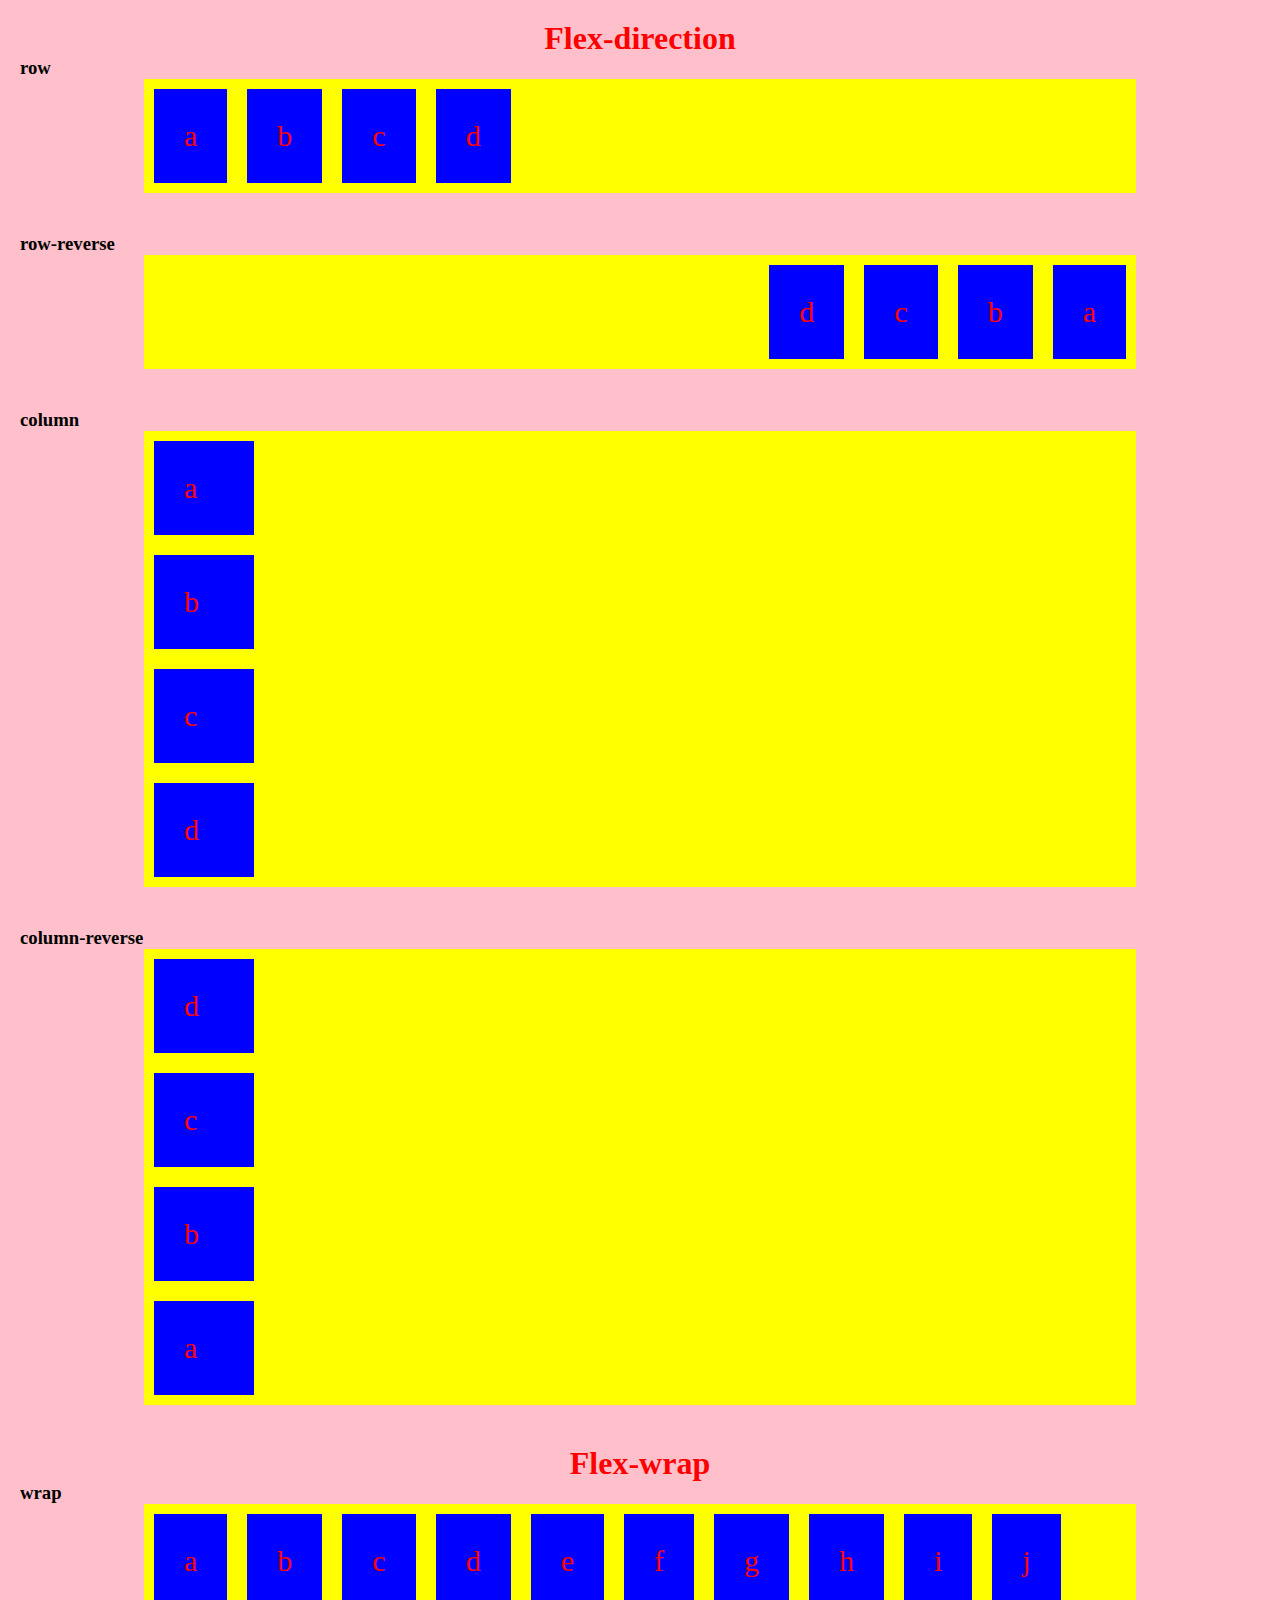
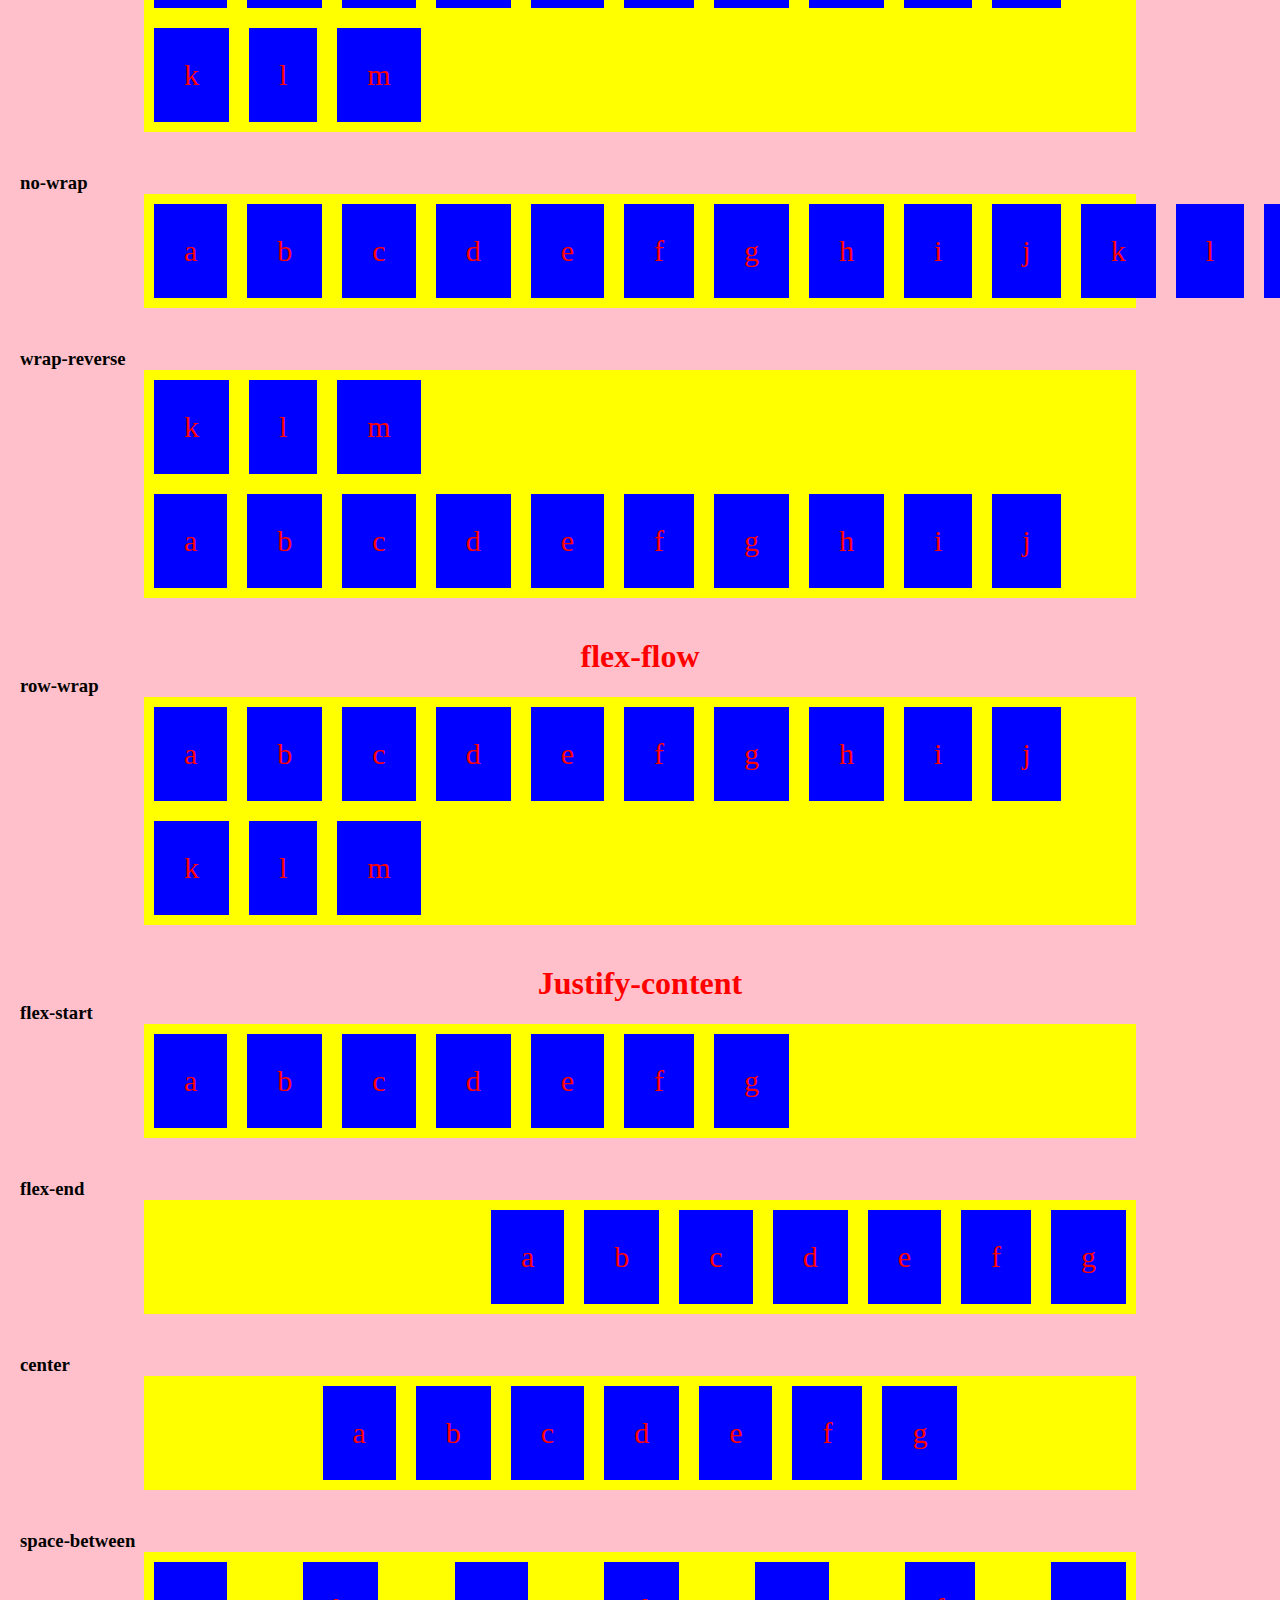
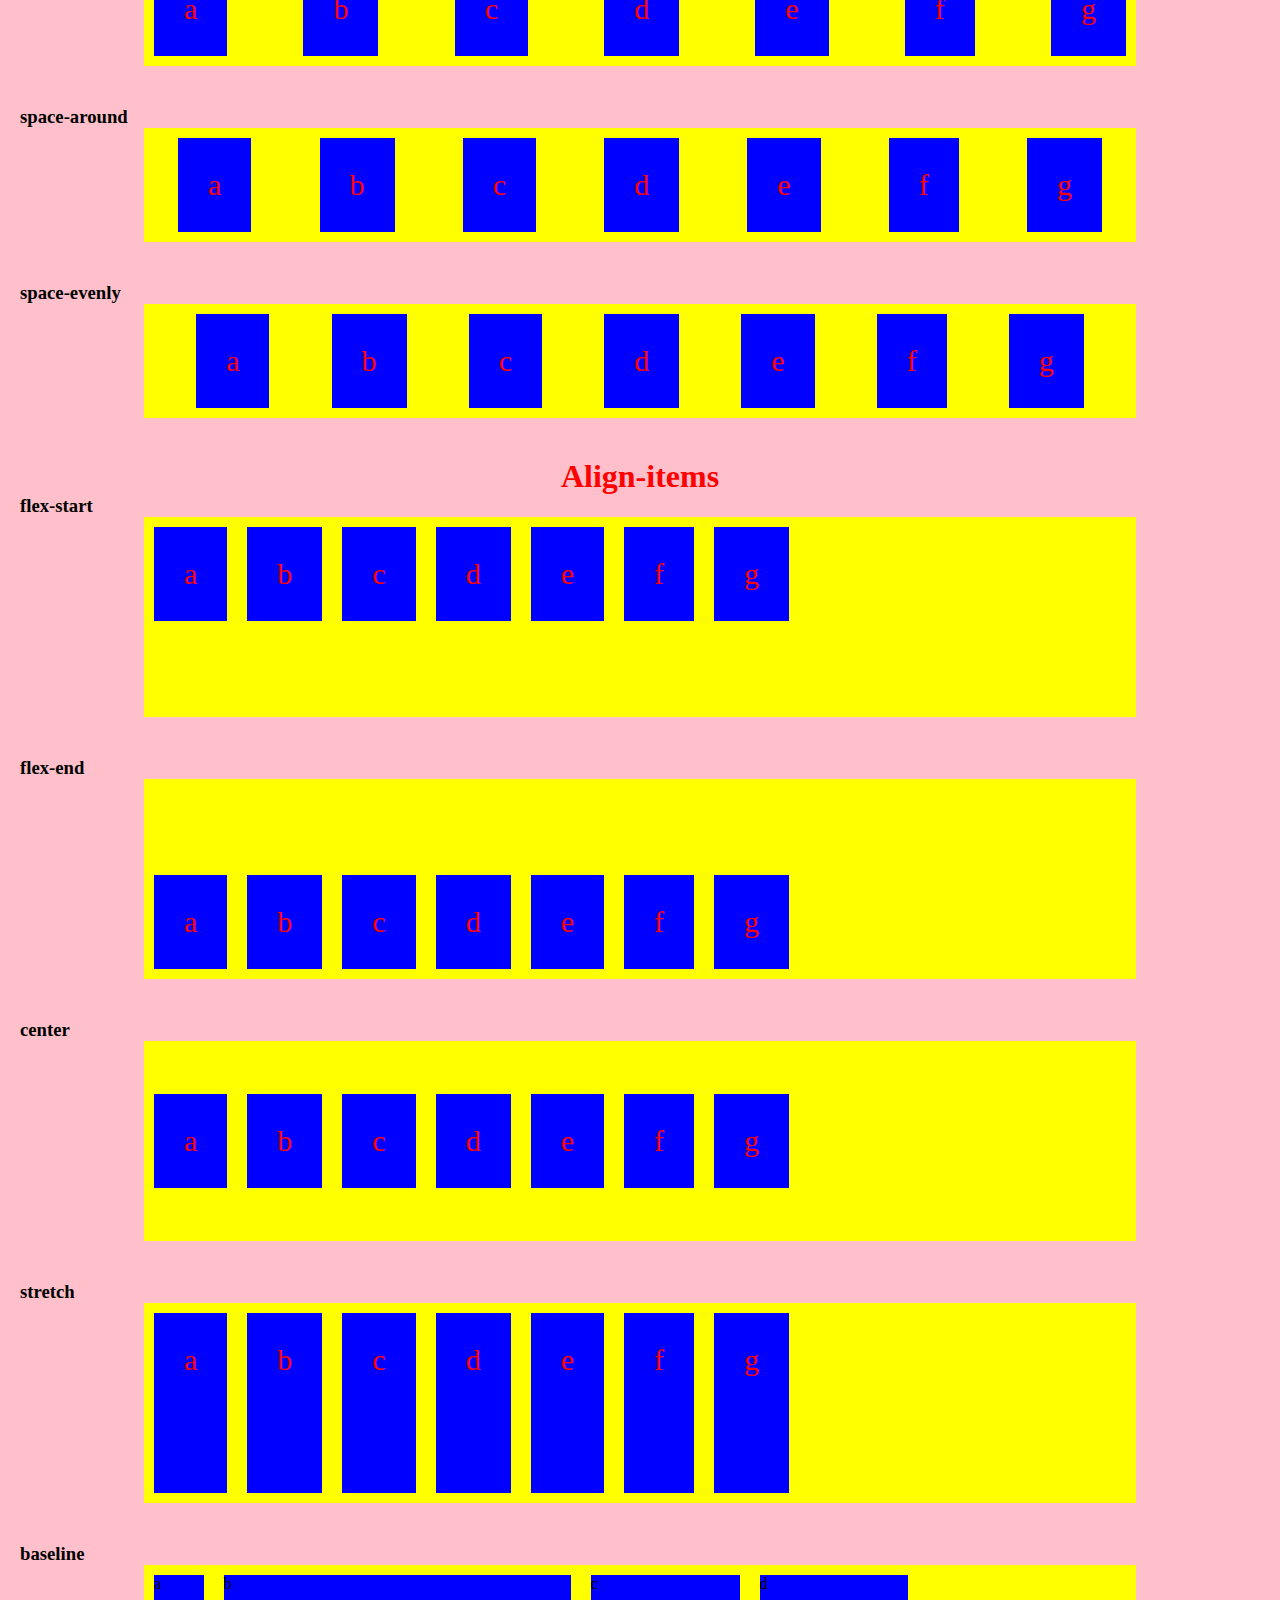
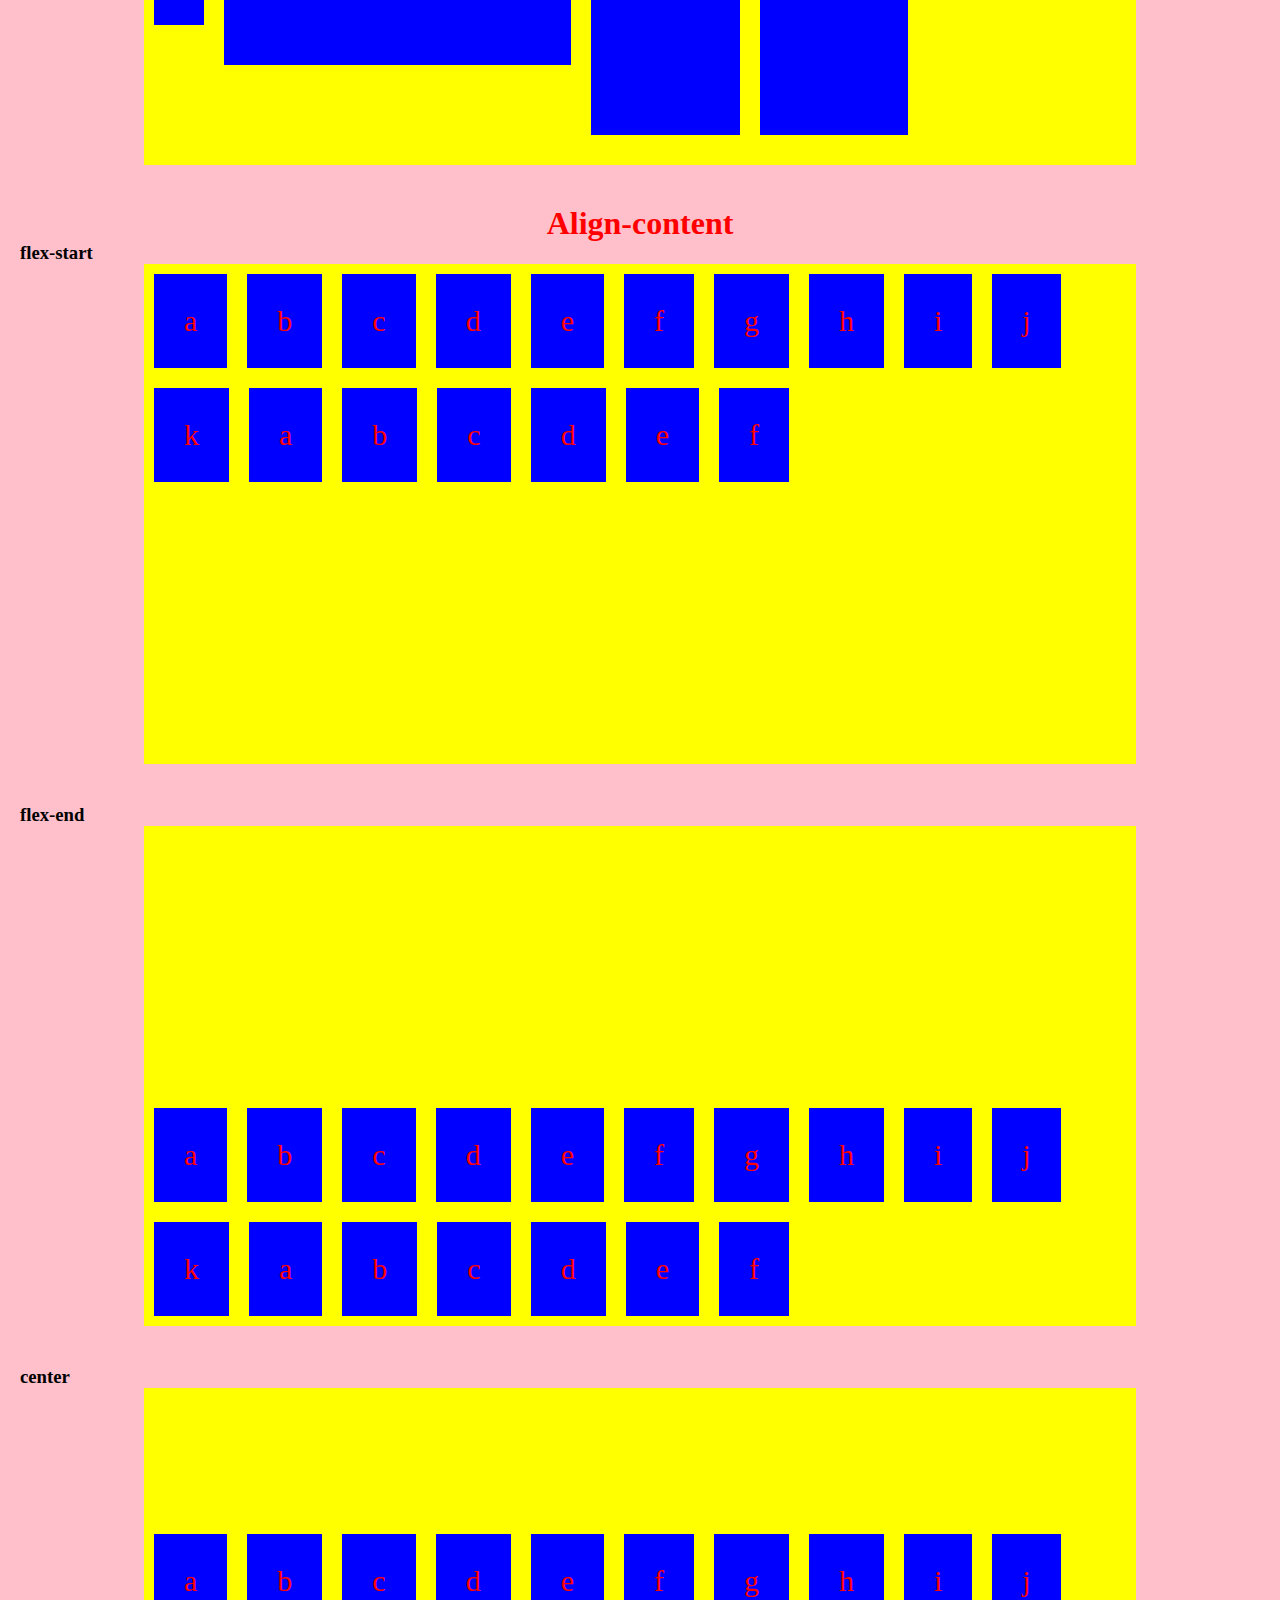
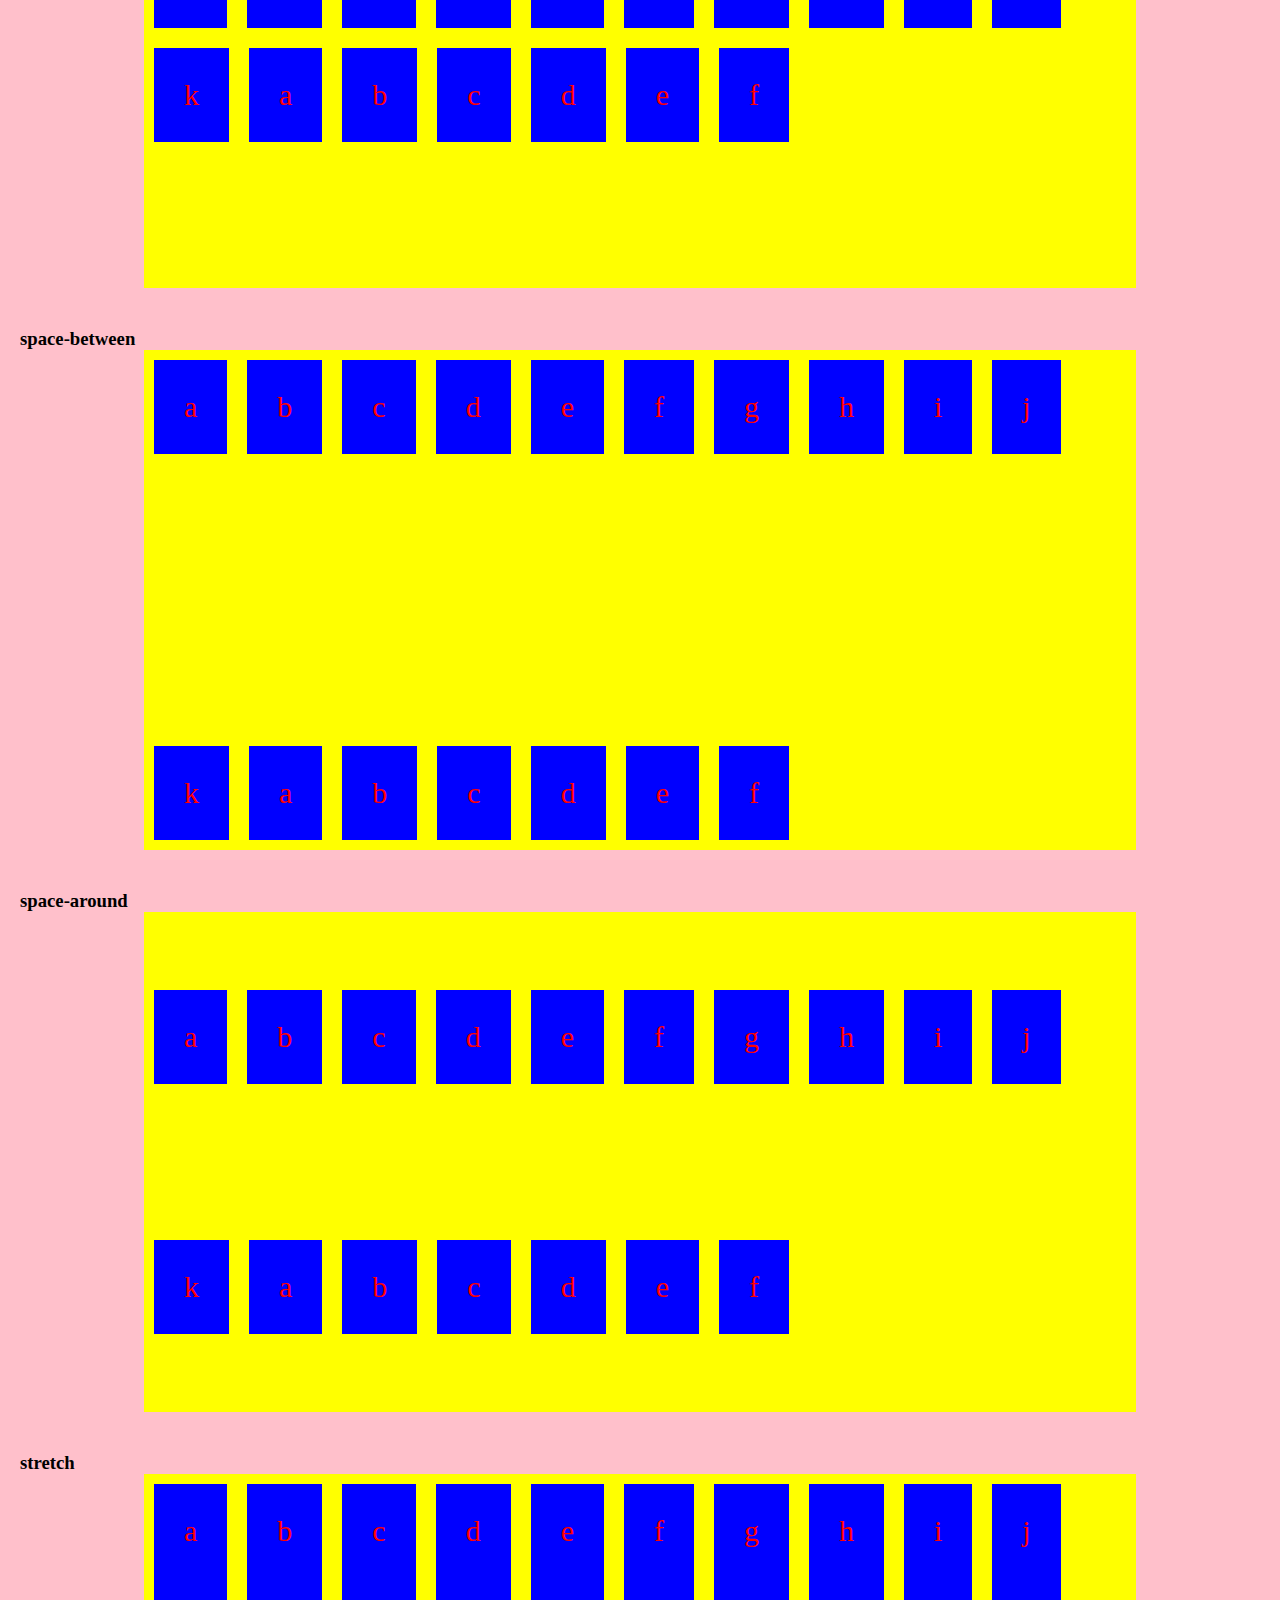
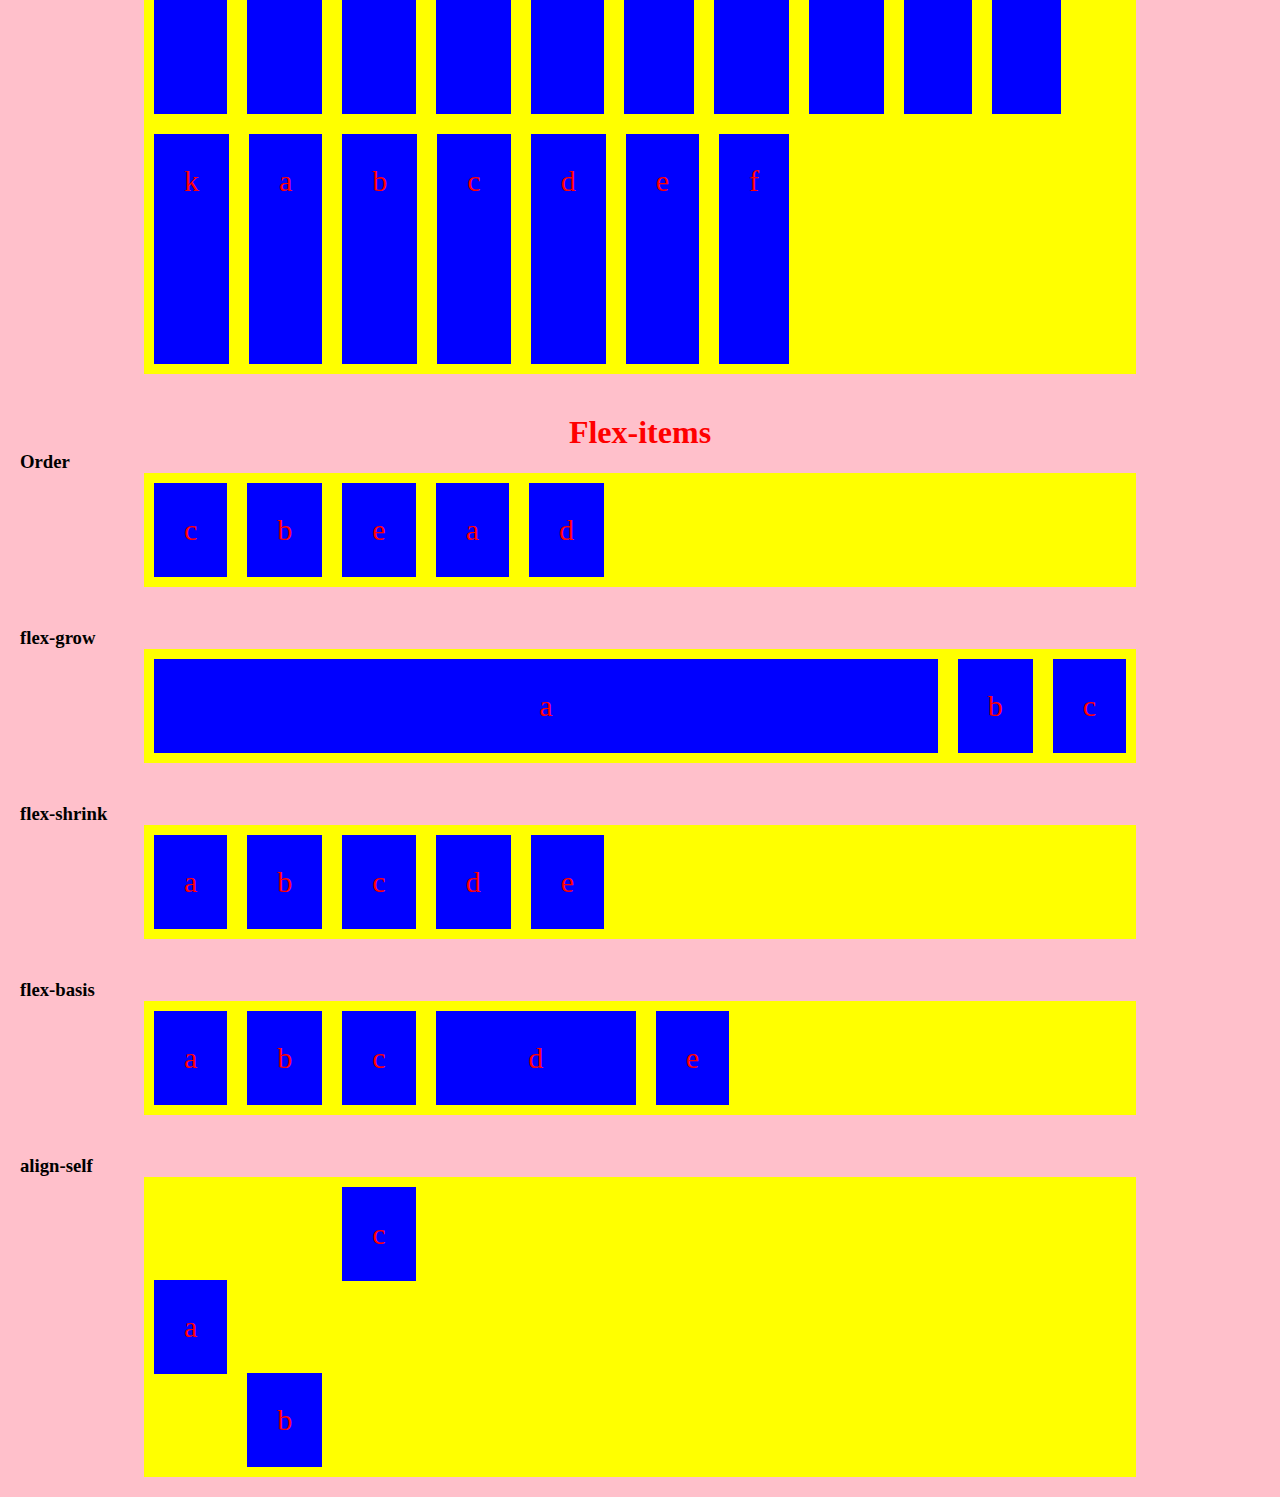
<file: index.html>
<!DOCTYPE html>
<html>
<head>
	<link rel="stylesheet" href="flex properties.css">
	<title>flex</title>
</head>
<body>
	<section class="row-sec">
		<h1 class="head1">Flex-direction</h1>
		<h3 class="head2">row</h3>
		<div class="container">
			<div class="row">
				<div class="item">a</div>
				<div class="item">b</div>
				<div class="item">c</div>
				<div class="item">d</div>
			</div>
		</div>
	</section>
	<!------row-reverse----------->
	<section class="row-sec">
		<h3 class="head2">row-reverse</h3>
		<div class="container">
			<div class="row-reverse">
				<div class="item">a</div>
				<div class="item">b</div>
				<div class="item">c</div>
				<div class="item">d</div>
			</div>
		</div>
	</section>
	<!------------column---------->
	<section class="row-sec">
		<h3 class="head2">column</h3>
		<div class="container">
			<div class="column">
				<div class="item-s">a</div>
				<div class="item-s">b</div>
				<div class="item-s">c</div>
				<div class="item-s">d</div>
			</div>
		</div>
	</section>
	<!-------------column-reverse------>
	<section class="row-sec">
		<h3 class="head2">column-reverse</h3>
		<div class="container">
			<div class="column-reverse">
				<div class="item-t">a</div>
				<div class="item-t">b</div>
				<div class="item-t">c</div>
				<div class="item-t">d</div>
			</div>
		</div>
	</section>
	<!--------flex-wrap----------->
	<section class="row-sec">
		<h1 class="head1">Flex-wrap</h1>
		<h3 class="head2">wrap</h3>
		<div class="container">
			<div class="wrap">
				<div class="item">a</div>
				<div class="item">b</div>
				<div class="item">c</div>
				<div class="item">d</div>
				<div class="item">e</div>
				<div class="item">f</div>
				<div class="item">g</div>
				<div class="item">h</div>
				<div class="item">i</div>
				<div class="item">j</div>
				<div class="item">k</div>
				<div class="item">l</div>
				<div class="item">m</div>	
			</div>
		</div>
	</section>
	<!-----------no-wrap---------->
	<section class="row-sec">
		<h3 class="head2">no-wrap</h3>
		<div class="container">
			<div class="no-wrap">
				<div class="item">a</div>
				<div class="item">b</div>
				<div class="item">c</div>
				<div class="item">d</div>
				<div class="item">e</div>
				<div class="item">f</div>
				<div class="item">g</div>
				<div class="item">h</div>
				<div class="item">i</div>
				<div class="item">j</div>
				<div class="item">k</div>
				<div class="item">l</div>
				<div class="item">m</div>
			</div>
		</div>
	</section>
	<!---------wrap-reverse---------->
	<section class="row-sec">
		<h3 class="head2">wrap-reverse</h3>
		<div class="container">
			<div class="wrap-reverse">
				<div class="item">a</div>
				<div class="item">b</div>
				<div class="item">c</div>
				<div class="item">d</div>
				<div class="item">e</div>
				<div class="item">f</div>
				<div class="item">g</div>
				<div class="item">h</div>
				<div class="item">i</div>
				<div class="item">j</div>
				<div class="item">k</div>
				<div class="item">l</div>
				<div class="item">m</div>
			</div>
		</div>
	</section>
	<!---------flex-flow---------->
	<section class="row-sec">
		<h1 class="head1">flex-flow</h1>
		<h3 class="head2">row-wrap</h3>
		<div class="container">
			<div class="row-wrap">
				<div class="item">a</div>
				<div class="item">b</div>
				<div class="item">c</div>
				<div class="item">d</div>
				<div class="item">e</div>
				<div class="item">f</div>
				<div class="item">g</div>
				<div class="item">h</div>
				<div class="item">i</div>
				<div class="item">j</div>
				<div class="item">k</div>
				<div class="item">l</div>
				<div class="item">m</div>
			</div>
		</div>
	</section>
	<!---------justify------------->
	<section class="row-sec">
		<h1 class="head1">Justify-content</h1>
		<h3 class="head2">flex-start</h3>
		<div class="container">
			<div class="flex-start">
				<div class="item">a</div>
				<div class="item">b</div>
				<div class="item">c</div>
				<div class="item">d</div>
				<div class="item">e</div>
				<div class="item">f</div>
				<div class="item">g</div>
			</div>
		</div>
	</section>
	<!---------------flex-end--------->
	<section class="row-sec">
		<h3 class="head2">flex-end</h3>
		<div class="container">
			<div class="flex-end">
				<div class="item">a</div>
				<div class="item">b</div>
				<div class="item">c</div>
				<div class="item">d</div>
				<div class="item">e</div>
				<div class="item">f</div>
				<div class="item">g</div>
			</div>
		</div>
	</section>
	<!------------center------------->
	<section class="row-sec">
		<h3 class="head2">center</h3>
		<div class="container">
			<div class="center">
				<div class="item">a</div>
				<div class="item">b</div>
				<div class="item">c</div>
				<div class="item">d</div>
				<div class="item">e</div>
				<div class="item">f</div>
				<div class="item">g</div>
			</div>
		</div>
	</section>
	<!--------space-between----------->
	<section class="row-sec">
		<h3 class="head2">space-between</h3>
		<div class="container">
			<div class="space-between">
				<div class="item">a</div>
				<div class="item">b</div>
				<div class="item">c</div>
				<div class="item">d</div>
				<div class="item">e</div>
				<div class="item">f</div>
				<div class="item">g</div>
			</div>
		</div>
	</section>
	<!---------space-around------------->
	<section class="row-sec">
		<h3 class="head2">space-around</h3>
		<div class="container">
			<div class="space-around">
				<div class="item">a</div>
				<div class="item">b</div>
				<div class="item">c</div>
				<div class="item">d</div>
				<div class="item">e</div>
				<div class="item">f</div>
				<div class="item">g</div>
			</div>
		</div>
	</section>
	<!----------space-evenly------------>
	<section class="row-sec">
		<h3 class="head2">space-evenly</h3>
		<div class="container">
			<div class="space-evenly">
				<div class="item">a</div>
				<div class="item">b</div>
				<div class="item">c</div>
				<div class="item">d</div>
				<div class="item">e</div>
				<div class="item">f</div>
				<div class="item">g</div>
			</div>
		</div>
	</section>
	<!----------align-item------------->
	<section class="row-sec">
		<h1 class="head1">Align-items</h1>
		<h3 class="head2">flex-start</h3>
		<div class="container">
			<div class="flex-start1">
				<div class="item">a</div>
				<div class="item">b</div>
				<div class="item">c</div>
				<div class="item">d</div>
				<div class="item">e</div>
				<div class="item">f</div>
				<div class="item">g</div>
			</div>
		</div>
	</section>
	<!------------flex-end----------->
	<section class="row-sec">
		<h3 class="head2">flex-end</h3>
		<div class="container">
			<div class="flex-end1">
				<div class="item">a</div>
				<div class="item">b</div>
				<div class="item">c</div>
				<div class="item">d</div>
				<div class="item">e</div>
				<div class="item">f</div>
				<div class="item">g</div>
			</div>
		</div>
	</section>
	<!--------------center----------->
	<section class="row-sec">
		<h3 class="head2">center</h3>
		<div class="container">
			<div class="center1">
				<div class="item">a</div>
				<div class="item">b</div>
				<div class="item">c</div>
				<div class="item">d</div>
				<div class="item">e</div>
				<div class="item">f</div>
				<div class="item">g</div>
			</div>
		</div>
	</section>
	<!------------stretch------------->
	<section class="row-sec">
		<h3 class="head2">stretch</h3>
		<div class="container">
			<div class="stretch">
				<div class="item">a</div>
				<div class="item">b</div>
				<div class="item">c</div>
				<div class="item">d</div>
				<div class="item">e</div>
				<div class="item">f</div>
				<div class="item">g</div>
			</div>
		</div>
	</section>
	<!-----------baseline------------->
	<section class="row-sec">
		<h3 class="head2">baseline</h3>
		<div class="container">
			<div class="baseline">
				<div class="item1">a</div>
				<div class="item2">b</div>
				<div class="item3">c</div>
				<div class="item3">d</div>
			</div>
		</div>
	</section>
	<!----------align-content------->
	<section class="row-sec">
		<h1 class="head1">Align-content</h1>
		<h3 class="head2">flex-start</h3>
		<div class="container">
			<div class="flex-start2">
				<div class="item">a</div>
				<div class="item">b</div>
				<div class="item">c</div>
				<div class="item">d</div>
				<div class="item">e</div>
				<div class="item">f</div>
				<div class="item">g</div>
				<div class="item">h</div>
				<div class="item">i</div>
				<div class="item">j</div>
				<div class="item">k</div>
				<div class="item">a</div>
				<div class="item">b</div>
				<div class="item">c</div>
				<div class="item">d</div>
				<div class="item">e</div>
				<div class="item">f</div>
			</div>
		</div>
	</section>
	<!----------flex-end----------->
	<section class="row-sec">
		<h3 class="head2">flex-end</h3>
		<div class="container">
			<div class="flex-end2">
				<div class="item">a</div>
				<div class="item">b</div>
				<div class="item">c</div>
				<div class="item">d</div>
				<div class="item">e</div>
				<div class="item">f</div>
				<div class="item">g</div>
				<div class="item">h</div>
				<div class="item">i</div>
				<div class="item">j</div>
				<div class="item">k</div>
				<div class="item">a</div>
				<div class="item">b</div>
				<div class="item">c</div>
				<div class="item">d</div>
				<div class="item">e</div>
				<div class="item">f</div>
			</div>
		</div>
	</section>
	<!-----------center------------>
	<section class="row-sec">
		<h3 class="head2">center</h3>
		<div class="container">
			<div class="center2">
				<div class="item">a</div>
				<div class="item">b</div>
				<div class="item">c</div>
				<div class="item">d</div>
				<div class="item">e</div>
				<div class="item">f</div>
				<div class="item">g</div>
				<div class="item">h</div>
				<div class="item">i</div>
				<div class="item">j</div>
				<div class="item">k</div>
				<div class="item">a</div>
				<div class="item">b</div>
				<div class="item">c</div>
				<div class="item">d</div>
				<div class="item">e</div>
				<div class="item">f</div>
			</div>
		</div>
	</section>
	<!----------space-between----------->
	<section class="row-sec">
		<h3 class="head2">space-between</h3>
		<div class="container">
			<div class="space-between2">
				<div class="item">a</div>
				<div class="item">b</div>
				<div class="item">c</div>
				<div class="item">d</div>
				<div class="item">e</div>
				<div class="item">f</div>
				<div class="item">g</div>
				<div class="item">h</div>
				<div class="item">i</div>
				<div class="item">j</div>
				<div class="item">k</div>
				<div class="item">a</div>
				<div class="item">b</div>
				<div class="item">c</div>
				<div class="item">d</div>
				<div class="item">e</div>
				<div class="item">f</div>
			</div>
		</div>
	</section>
	<!------------space-around---------->
	<section class="row-sec">
		<h3 class="head2">space-around</h3>
		<div class="container">
			<div class="space-around2">
				<div class="item">a</div>
				<div class="item">b</div>
				<div class="item">c</div>
				<div class="item">d</div>
				<div class="item">e</div>
				<div class="item">f</div>
				<div class="item">g</div>
				<div class="item">h</div>
				<div class="item">i</div>
				<div class="item">j</div>
				<div class="item">k</div>
				<div class="item">a</div>
				<div class="item">b</div>
				<div class="item">c</div>
				<div class="item">d</div>
				<div class="item">e</div>
				<div class="item">f</div>
			</div>
		</div>
	</section>
	<!-----------stretch------------->
	<section class="row-sec">
		<h3 class="head2">stretch</h3>
		<div class="container">
			<div class="stretch2">
				<div class="item">a</div>
				<div class="item">b</div>
				<div class="item">c</div>
				<div class="item">d</div>
				<div class="item">e</div>
				<div class="item">f</div>
				<div class="item">g</div>
				<div class="item">h</div>
				<div class="item">i</div>
				<div class="item">j</div>
				<div class="item">k</div>
				<div class="item">a</div>
				<div class="item">b</div>
				<div class="item">c</div>
				<div class="item">d</div>
				<div class="item">e</div>
				<div class="item">f</div>
			</div>
		</div>
	</section>
	<!-----------flex-items------------->
	<section class="row-sec">
		<h1 class="head1">Flex-items</h1>
		<h3 class="head2">Order</h3>
		<div class="container">
			<div class="order-item">
				<div class="item-1">a</div>
				<div class="item-2">b</div>
				<div class="item-3">c</div>
				<div class="item-4">d</div>
				<div class="item-5">e</div>
			</div>
		</div>
	</section>
	<!----------flex-grow------------->
	<section class="row-sec">
		<h3 class="head2">flex-grow</h3>
		<div class="container">
			<div class="order-item">
				<div class="item-6">a</div>
				<div class="item-7">b</div>
				<div class="item-8">c</div>
			</div>
		</div>
	</section>
	<!-----------flex-shrink------->
	<section class="row-sec">
		<h3 class="head2">flex-shrink</h3>
		<div class="container">
			<div class="order-item">
				<div class="item-a">a</div>
				<div class="item-b">b</div>
				<div class="item-c">c</div>
				<div class="item-d">d</div>
				<div class="item-e">e</div>
			</div>
		</div>
	</section>
	<!------------flex--------------->
	<section class="row-sec">
		<h3 class="head2">flex-basis</h3>
		<div class="container">
			<div class="flex-basis">
				<div class="item-f">a</div>
				<div class="item-g">b</div>
				<div class="item-h">c</div>
				<div class="item-i">d</div>
				<div class="item-j">e</div>
			</div>
		</div>
	</section>
	<!------------align-self---------->
	<section class="row-sec">
		<h3 class="head2">align-self</h3>
		<div class="container">
			<div class="align-self">
				<div class="item-A">a</div>
				<div class="item-B">b</div>
				<div class="item-C">c</div>
			</div>
		</div>
	</section>
</body>
</html>
</file>
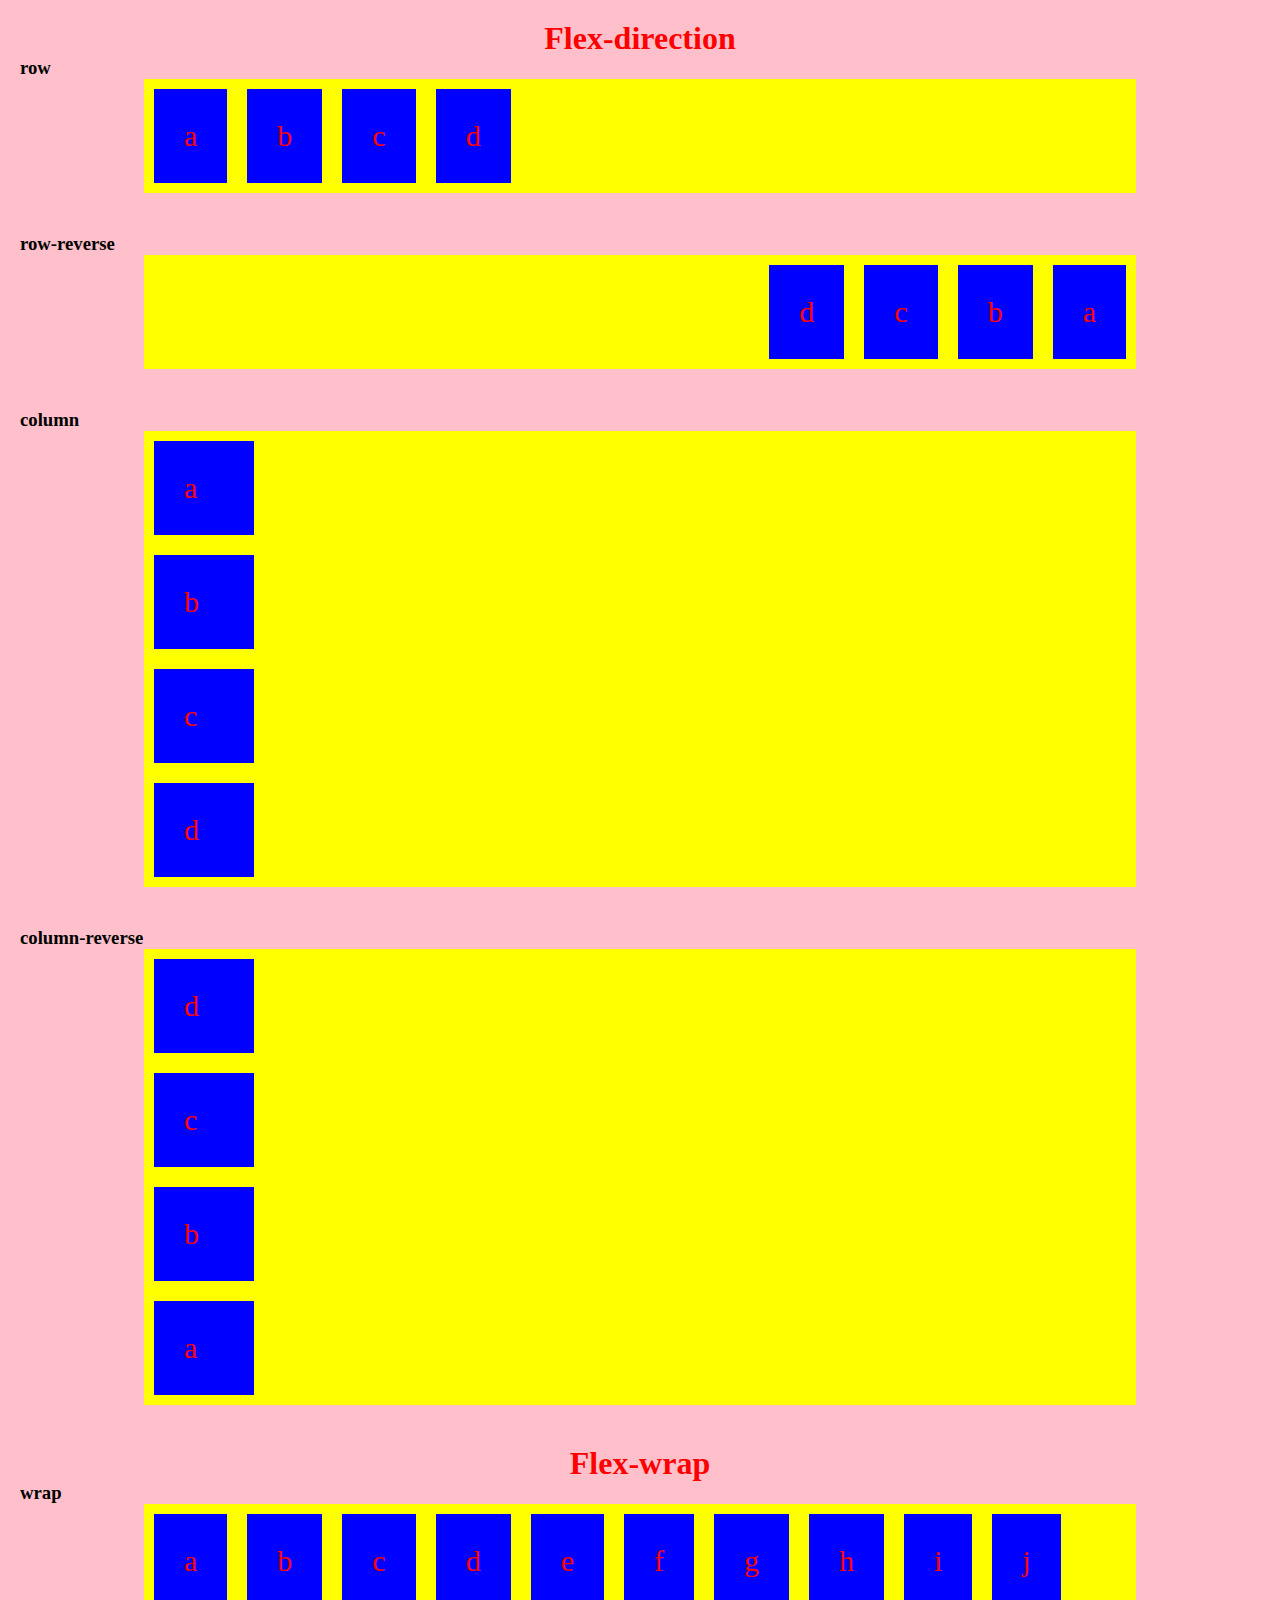
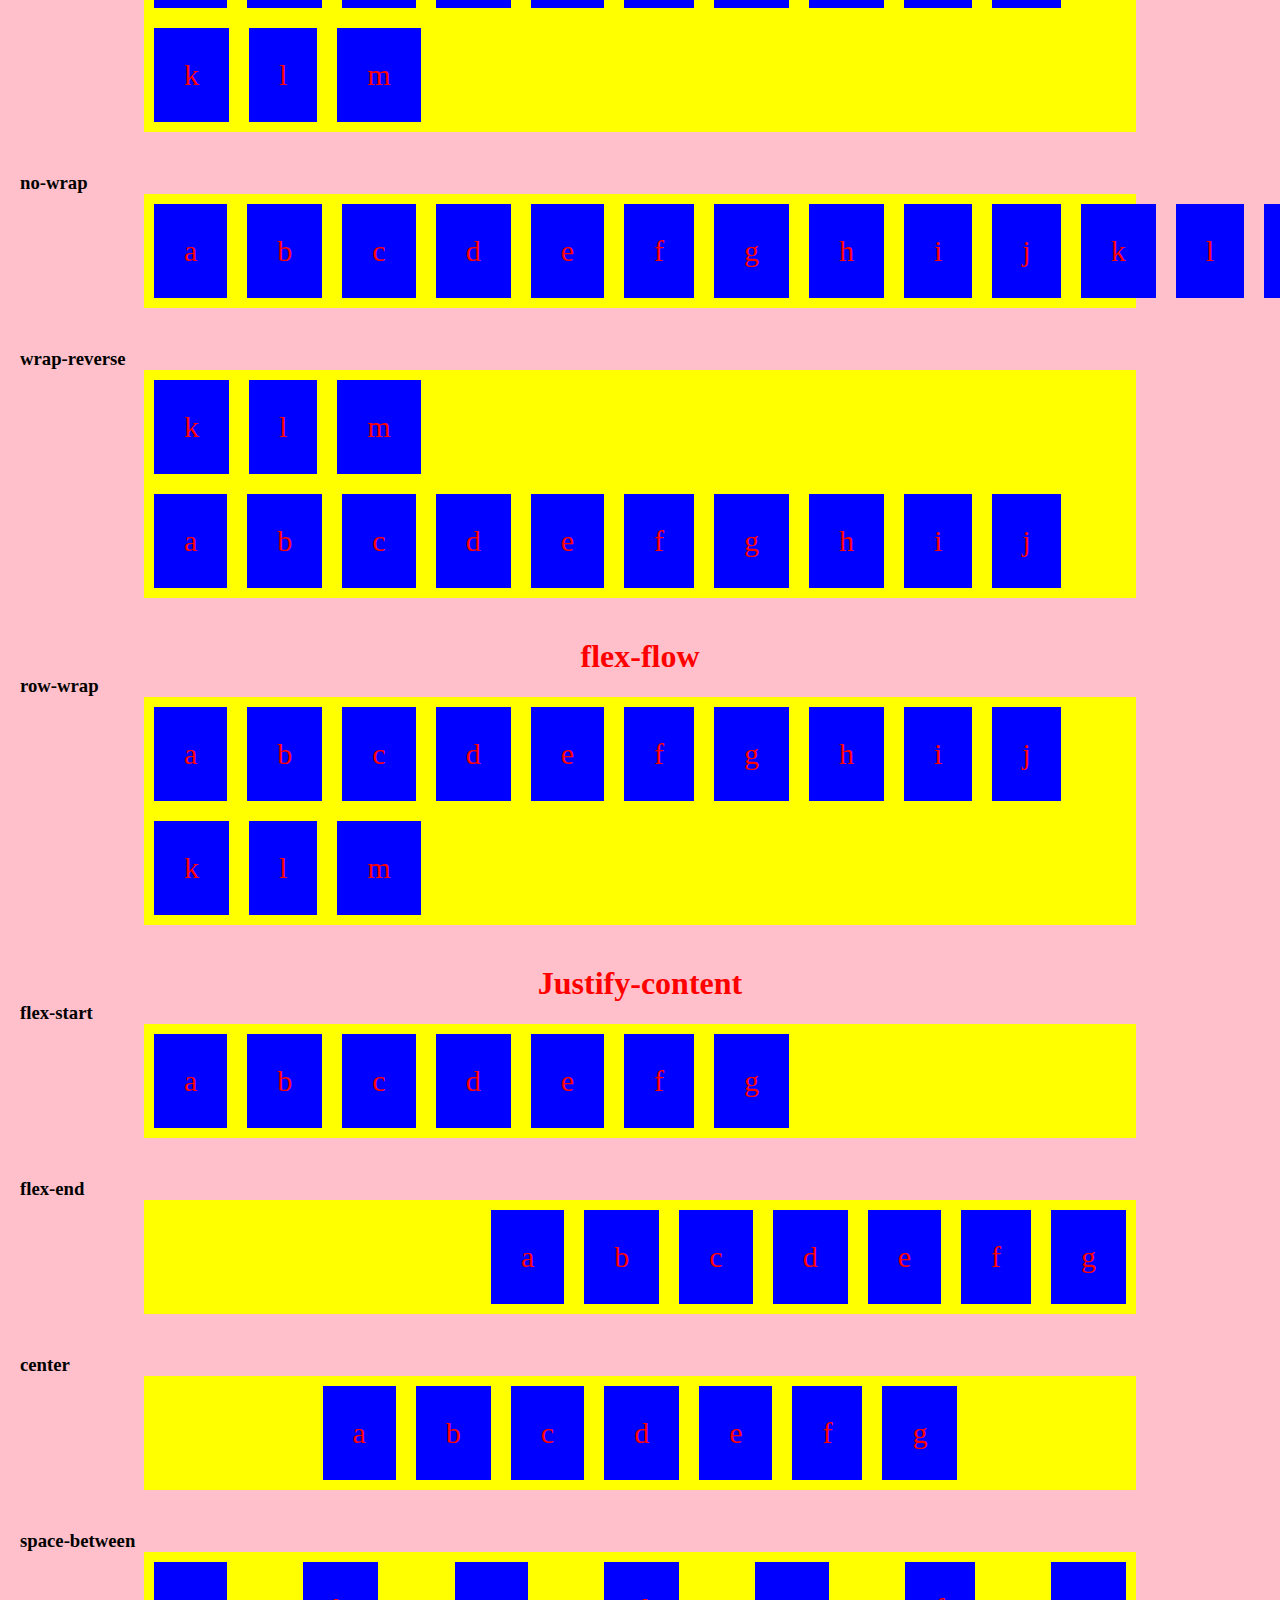
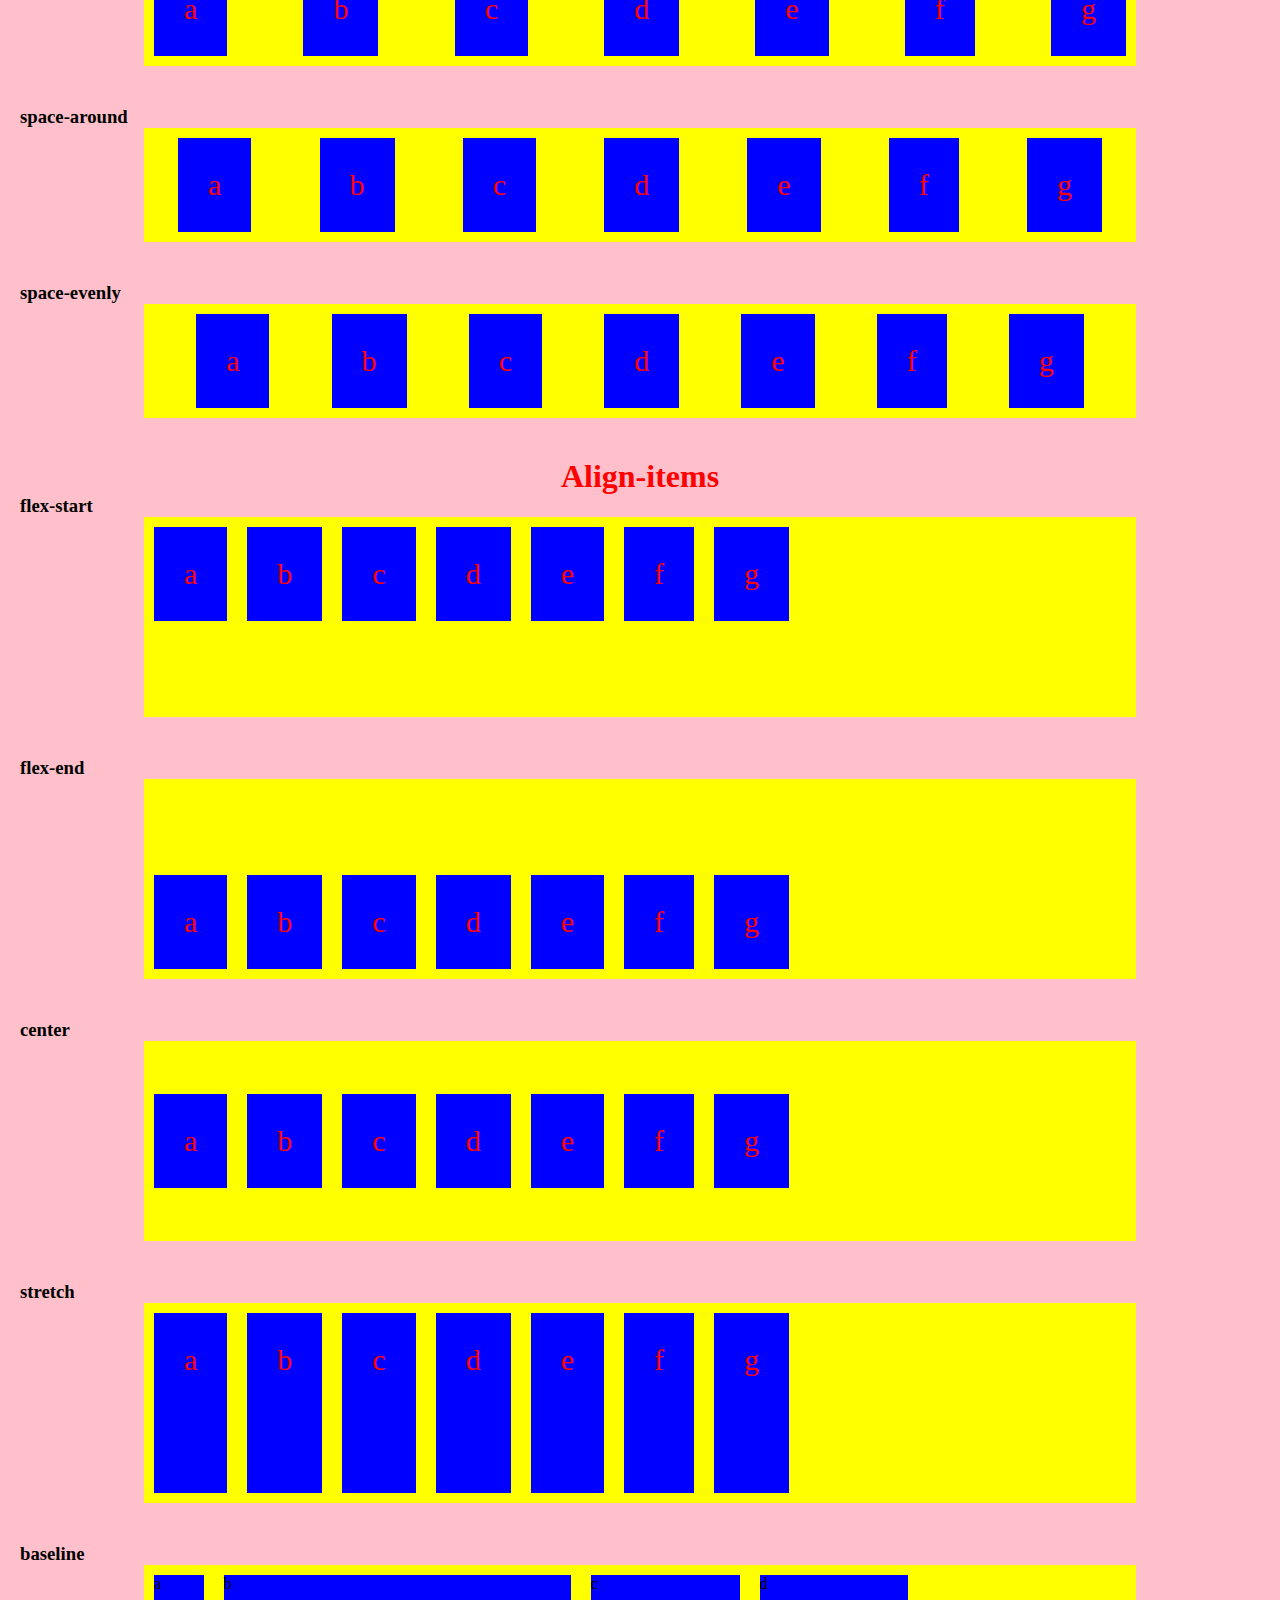
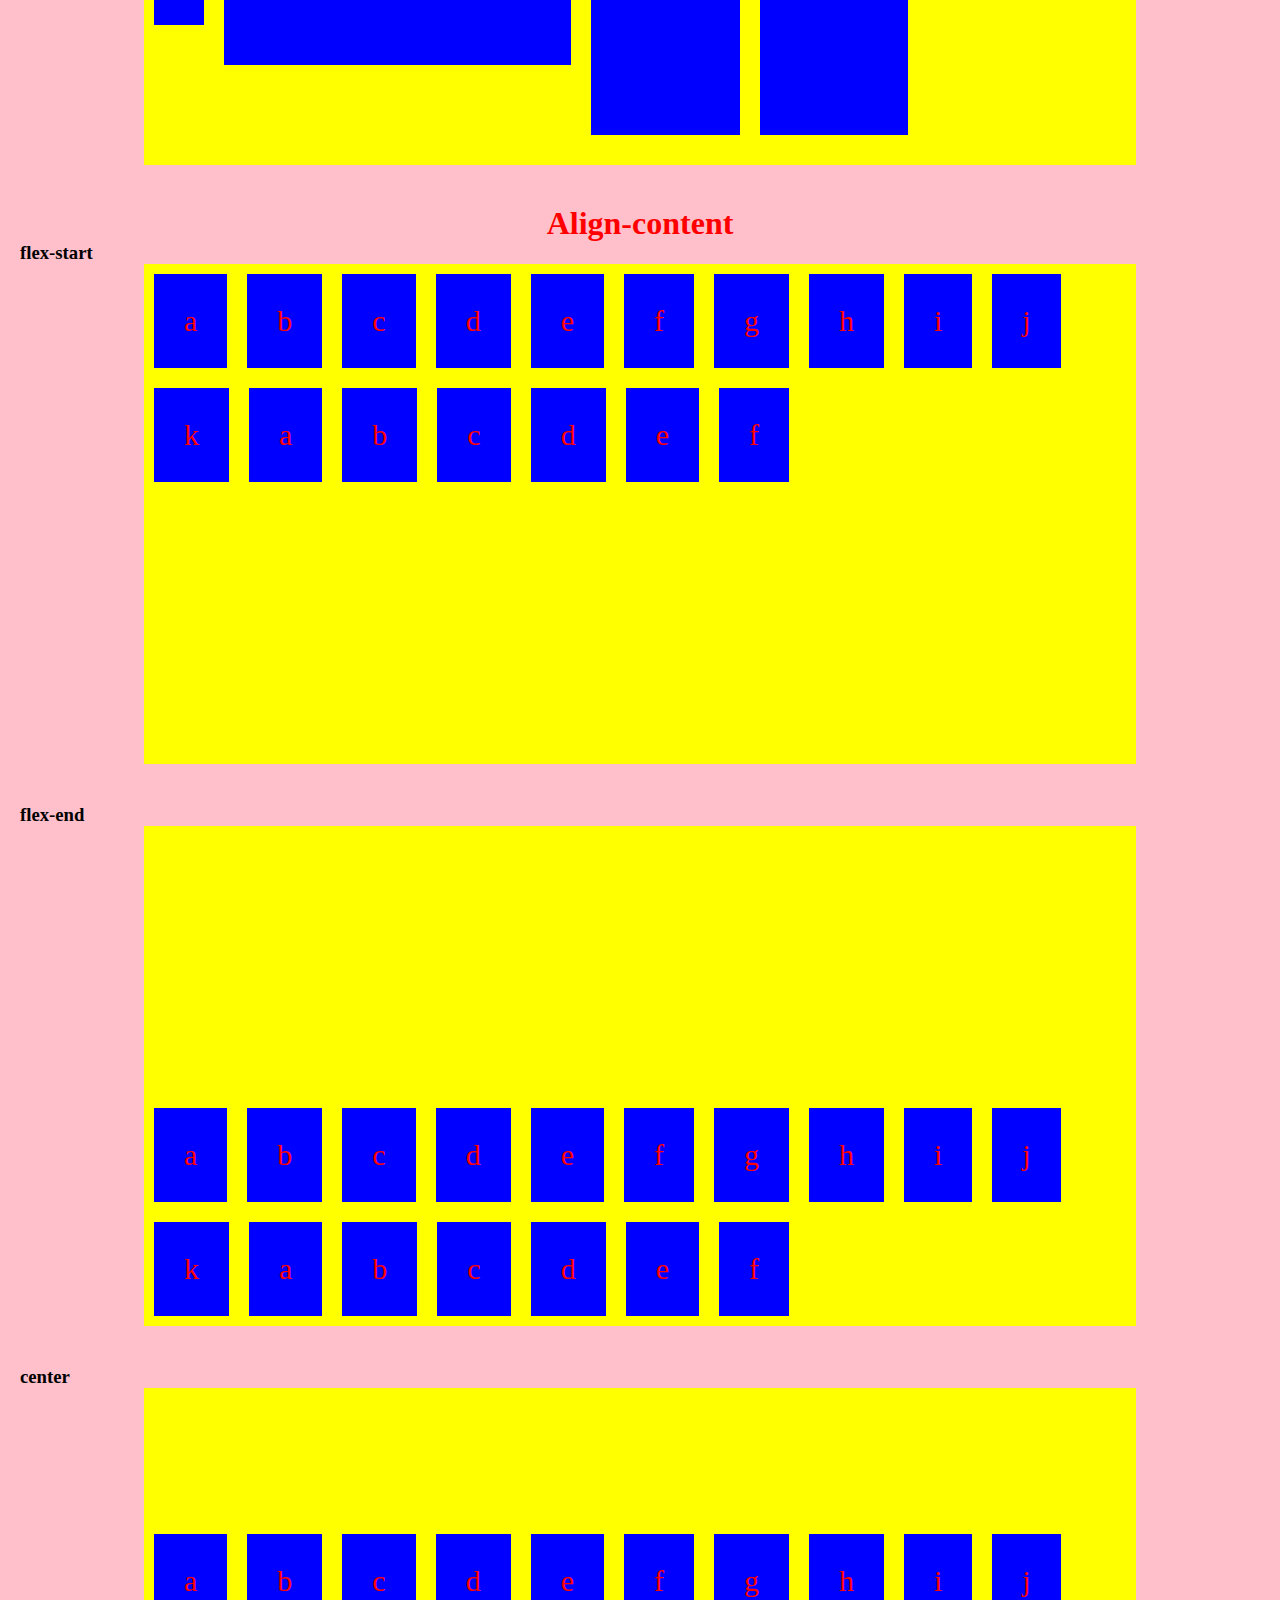
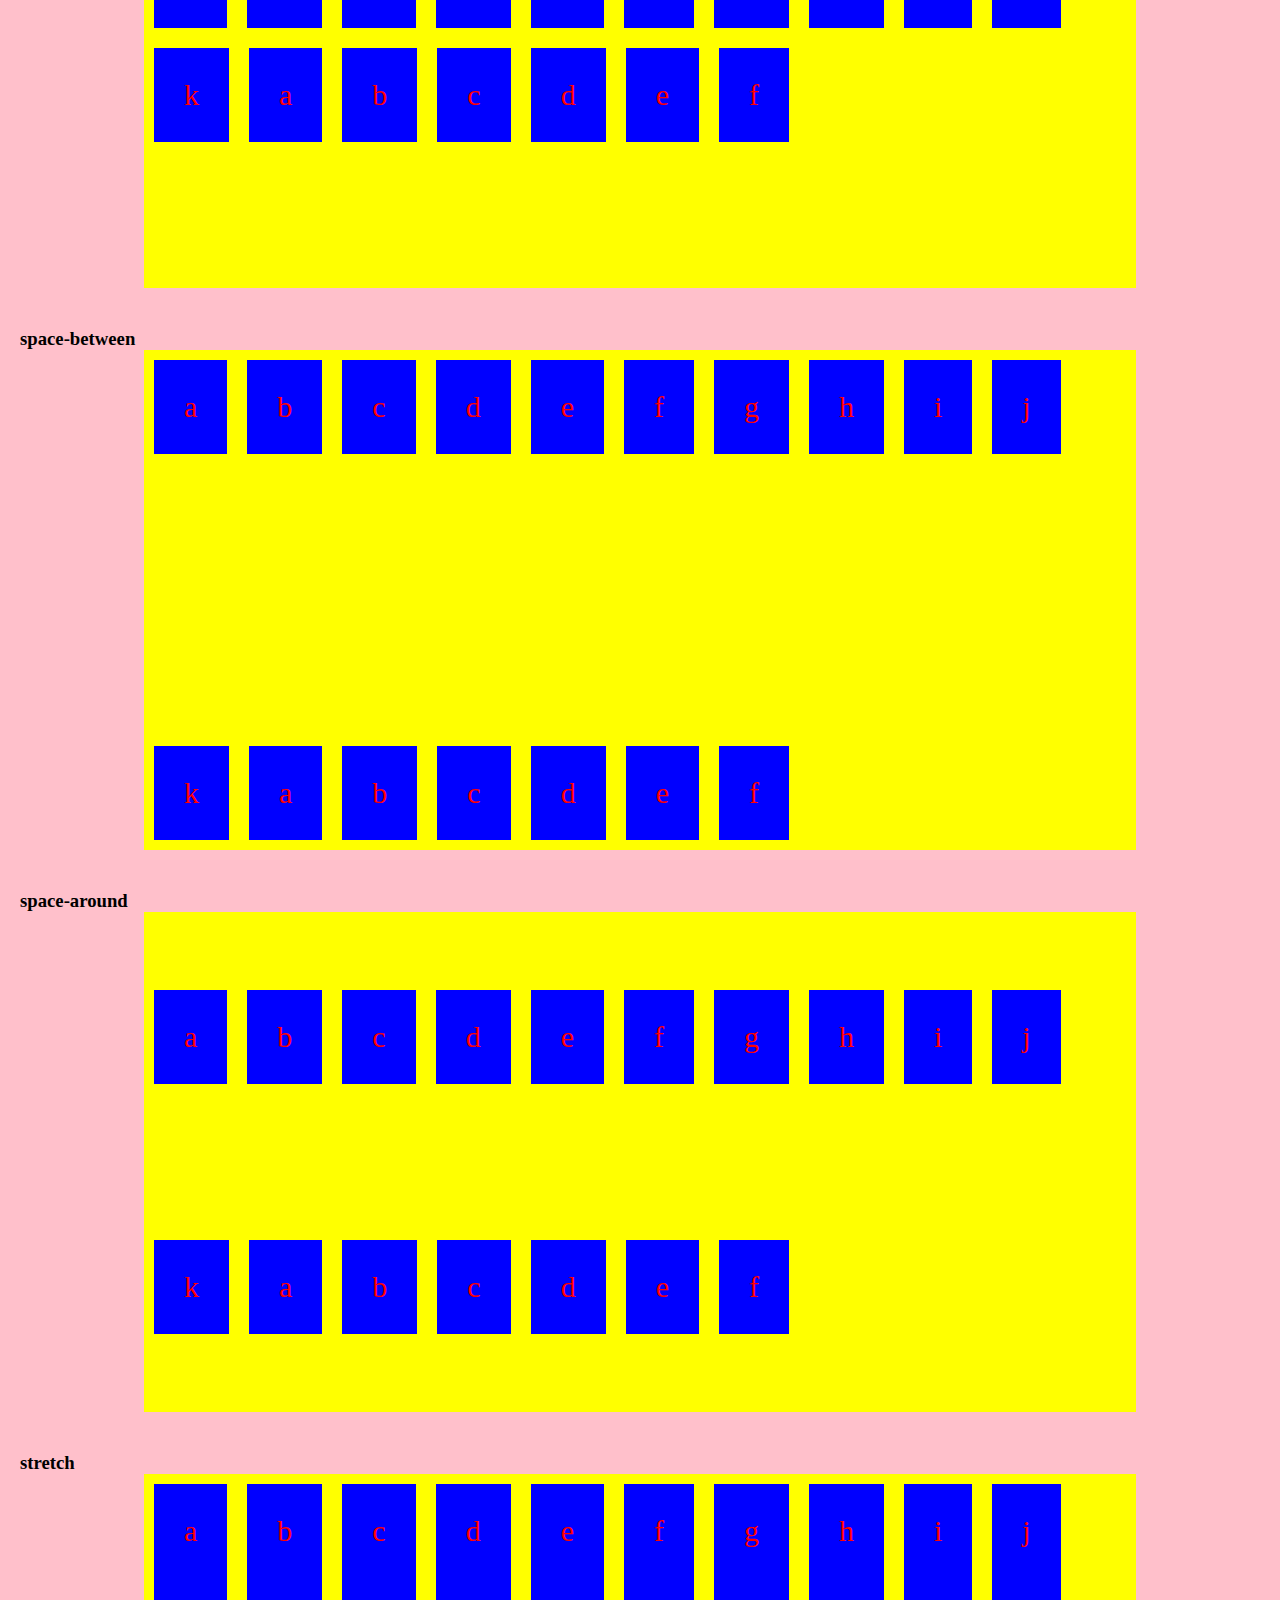
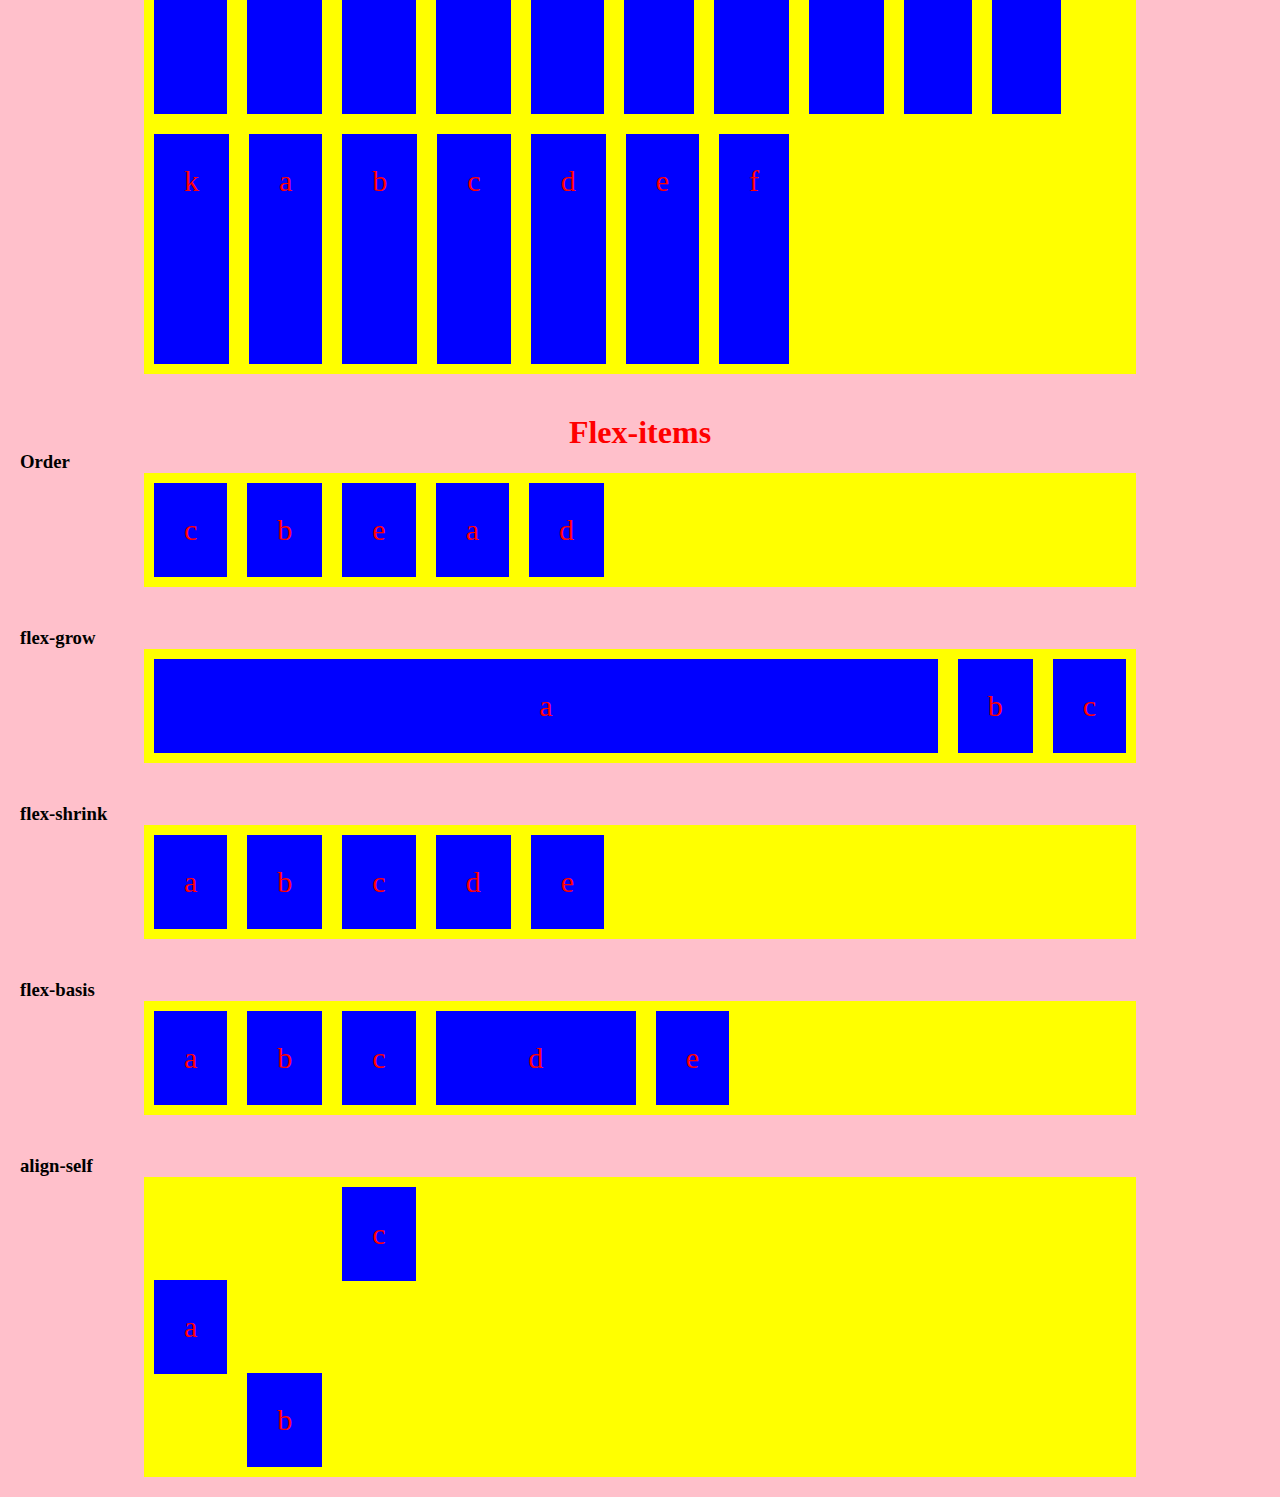
<file: flex properties.html>
<!DOCTYPE html>
<html>
<head>
	<link rel="stylesheet" href="flex properties.css">
	<title>flex</title>
</head>
<body>
	<section class="row-sec">
		<h1 class="head1">Flex-direction</h1>
		<h3 class="head2">row</h3>
		<div class="container">
			<div class="row">
				<div class="item">a</div>
				<div class="item">b</div>
				<div class="item">c</div>
				<div class="item">d</div>
			</div>
		</div>
	</section>
	<!------row-reverse----------->
	<section class="row-sec">
		<h3 class="head2">row-reverse</h3>
		<div class="container">
			<div class="row-reverse">
				<div class="item">a</div>
				<div class="item">b</div>
				<div class="item">c</div>
				<div class="item">d</div>
			</div>
		</div>
	</section>
	<!------------column---------->
	<section class="row-sec">
		<h3 class="head2">column</h3>
		<div class="container">
			<div class="column">
				<div class="item-s">a</div>
				<div class="item-s">b</div>
				<div class="item-s">c</div>
				<div class="item-s">d</div>
			</div>
		</div>
	</section>
	<!-------------column-reverse------>
	<section class="row-sec">
		<h3 class="head2">column-reverse</h3>
		<div class="container">
			<div class="column-reverse">
				<div class="item-t">a</div>
				<div class="item-t">b</div>
				<div class="item-t">c</div>
				<div class="item-t">d</div>
			</div>
		</div>
	</section>
	<!--------flex-wrap----------->
	<section class="row-sec">
		<h1 class="head1">Flex-wrap</h1>
		<h3 class="head2">wrap</h3>
		<div class="container">
			<div class="wrap">
				<div class="item">a</div>
				<div class="item">b</div>
				<div class="item">c</div>
				<div class="item">d</div>
				<div class="item">e</div>
				<div class="item">f</div>
				<div class="item">g</div>
				<div class="item">h</div>
				<div class="item">i</div>
				<div class="item">j</div>
				<div class="item">k</div>
				<div class="item">l</div>
				<div class="item">m</div>	
			</div>
		</div>
	</section>
	<!-----------no-wrap---------->
	<section class="row-sec">
		<h3 class="head2">no-wrap</h3>
		<div class="container">
			<div class="no-wrap">
				<div class="item">a</div>
				<div class="item">b</div>
				<div class="item">c</div>
				<div class="item">d</div>
				<div class="item">e</div>
				<div class="item">f</div>
				<div class="item">g</div>
				<div class="item">h</div>
				<div class="item">i</div>
				<div class="item">j</div>
				<div class="item">k</div>
				<div class="item">l</div>
				<div class="item">m</div>
			</div>
		</div>
	</section>
	<!---------wrap-reverse---------->
	<section class="row-sec">
		<h3 class="head2">wrap-reverse</h3>
		<div class="container">
			<div class="wrap-reverse">
				<div class="item">a</div>
				<div class="item">b</div>
				<div class="item">c</div>
				<div class="item">d</div>
				<div class="item">e</div>
				<div class="item">f</div>
				<div class="item">g</div>
				<div class="item">h</div>
				<div class="item">i</div>
				<div class="item">j</div>
				<div class="item">k</div>
				<div class="item">l</div>
				<div class="item">m</div>
			</div>
		</div>
	</section>
	<!---------flex-flow---------->
	<section class="row-sec">
		<h1 class="head1">flex-flow</h1>
		<h3 class="head2">row-wrap</h3>
		<div class="container">
			<div class="row-wrap">
				<div class="item">a</div>
				<div class="item">b</div>
				<div class="item">c</div>
				<div class="item">d</div>
				<div class="item">e</div>
				<div class="item">f</div>
				<div class="item">g</div>
				<div class="item">h</div>
				<div class="item">i</div>
				<div class="item">j</div>
				<div class="item">k</div>
				<div class="item">l</div>
				<div class="item">m</div>
			</div>
		</div>
	</section>
	<!---------justify------------->
	<section class="row-sec">
		<h1 class="head1">Justify-content</h1>
		<h3 class="head2">flex-start</h3>
		<div class="container">
			<div class="flex-start">
				<div class="item">a</div>
				<div class="item">b</div>
				<div class="item">c</div>
				<div class="item">d</div>
				<div class="item">e</div>
				<div class="item">f</div>
				<div class="item">g</div>
			</div>
		</div>
	</section>
	<!---------------flex-end--------->
	<section class="row-sec">
		<h3 class="head2">flex-end</h3>
		<div class="container">
			<div class="flex-end">
				<div class="item">a</div>
				<div class="item">b</div>
				<div class="item">c</div>
				<div class="item">d</div>
				<div class="item">e</div>
				<div class="item">f</div>
				<div class="item">g</div>
			</div>
		</div>
	</section>
	<!------------center------------->
	<section class="row-sec">
		<h3 class="head2">center</h3>
		<div class="container">
			<div class="center">
				<div class="item">a</div>
				<div class="item">b</div>
				<div class="item">c</div>
				<div class="item">d</div>
				<div class="item">e</div>
				<div class="item">f</div>
				<div class="item">g</div>
			</div>
		</div>
	</section>
	<!--------space-between----------->
	<section class="row-sec">
		<h3 class="head2">space-between</h3>
		<div class="container">
			<div class="space-between">
				<div class="item">a</div>
				<div class="item">b</div>
				<div class="item">c</div>
				<div class="item">d</div>
				<div class="item">e</div>
				<div class="item">f</div>
				<div class="item">g</div>
			</div>
		</div>
	</section>
	<!---------space-around------------->
	<section class="row-sec">
		<h3 class="head2">space-around</h3>
		<div class="container">
			<div class="space-around">
				<div class="item">a</div>
				<div class="item">b</div>
				<div class="item">c</div>
				<div class="item">d</div>
				<div class="item">e</div>
				<div class="item">f</div>
				<div class="item">g</div>
			</div>
		</div>
	</section>
	<!----------space-evenly------------>
	<section class="row-sec">
		<h3 class="head2">space-evenly</h3>
		<div class="container">
			<div class="space-evenly">
				<div class="item">a</div>
				<div class="item">b</div>
				<div class="item">c</div>
				<div class="item">d</div>
				<div class="item">e</div>
				<div class="item">f</div>
				<div class="item">g</div>
			</div>
		</div>
	</section>
	<!----------align-item------------->
	<section class="row-sec">
		<h1 class="head1">Align-items</h1>
		<h3 class="head2">flex-start</h3>
		<div class="container">
			<div class="flex-start1">
				<div class="item">a</div>
				<div class="item">b</div>
				<div class="item">c</div>
				<div class="item">d</div>
				<div class="item">e</div>
				<div class="item">f</div>
				<div class="item">g</div>
			</div>
		</div>
	</section>
	<!------------flex-end----------->
	<section class="row-sec">
		<h3 class="head2">flex-end</h3>
		<div class="container">
			<div class="flex-end1">
				<div class="item">a</div>
				<div class="item">b</div>
				<div class="item">c</div>
				<div class="item">d</div>
				<div class="item">e</div>
				<div class="item">f</div>
				<div class="item">g</div>
			</div>
		</div>
	</section>
	<!--------------center----------->
	<section class="row-sec">
		<h3 class="head2">center</h3>
		<div class="container">
			<div class="center1">
				<div class="item">a</div>
				<div class="item">b</div>
				<div class="item">c</div>
				<div class="item">d</div>
				<div class="item">e</div>
				<div class="item">f</div>
				<div class="item">g</div>
			</div>
		</div>
	</section>
	<!------------stretch------------->
	<section class="row-sec">
		<h3 class="head2">stretch</h3>
		<div class="container">
			<div class="stretch">
				<div class="item">a</div>
				<div class="item">b</div>
				<div class="item">c</div>
				<div class="item">d</div>
				<div class="item">e</div>
				<div class="item">f</div>
				<div class="item">g</div>
			</div>
		</div>
	</section>
	<!-----------baseline------------->
	<section class="row-sec">
		<h3 class="head2">baseline</h3>
		<div class="container">
			<div class="baseline">
				<div class="item1">a</div>
				<div class="item2">b</div>
				<div class="item3">c</div>
				<div class="item3">d</div>
			</div>
		</div>
	</section>
	<!----------align-content------->
	<section class="row-sec">
		<h1 class="head1">Align-content</h1>
		<h3 class="head2">flex-start</h3>
		<div class="container">
			<div class="flex-start2">
				<div class="item">a</div>
				<div class="item">b</div>
				<div class="item">c</div>
				<div class="item">d</div>
				<div class="item">e</div>
				<div class="item">f</div>
				<div class="item">g</div>
				<div class="item">h</div>
				<div class="item">i</div>
				<div class="item">j</div>
				<div class="item">k</div>
				<div class="item">a</div>
				<div class="item">b</div>
				<div class="item">c</div>
				<div class="item">d</div>
				<div class="item">e</div>
				<div class="item">f</div>
			</div>
		</div>
	</section>
	<!----------flex-end----------->
	<section class="row-sec">
		<h3 class="head2">flex-end</h3>
		<div class="container">
			<div class="flex-end2">
				<div class="item">a</div>
				<div class="item">b</div>
				<div class="item">c</div>
				<div class="item">d</div>
				<div class="item">e</div>
				<div class="item">f</div>
				<div class="item">g</div>
				<div class="item">h</div>
				<div class="item">i</div>
				<div class="item">j</div>
				<div class="item">k</div>
				<div class="item">a</div>
				<div class="item">b</div>
				<div class="item">c</div>
				<div class="item">d</div>
				<div class="item">e</div>
				<div class="item">f</div>
			</div>
		</div>
	</section>
	<!-----------center------------>
	<section class="row-sec">
		<h3 class="head2">center</h3>
		<div class="container">
			<div class="center2">
				<div class="item">a</div>
				<div class="item">b</div>
				<div class="item">c</div>
				<div class="item">d</div>
				<div class="item">e</div>
				<div class="item">f</div>
				<div class="item">g</div>
				<div class="item">h</div>
				<div class="item">i</div>
				<div class="item">j</div>
				<div class="item">k</div>
				<div class="item">a</div>
				<div class="item">b</div>
				<div class="item">c</div>
				<div class="item">d</div>
				<div class="item">e</div>
				<div class="item">f</div>
			</div>
		</div>
	</section>
	<!----------space-between----------->
	<section class="row-sec">
		<h3 class="head2">space-between</h3>
		<div class="container">
			<div class="space-between2">
				<div class="item">a</div>
				<div class="item">b</div>
				<div class="item">c</div>
				<div class="item">d</div>
				<div class="item">e</div>
				<div class="item">f</div>
				<div class="item">g</div>
				<div class="item">h</div>
				<div class="item">i</div>
				<div class="item">j</div>
				<div class="item">k</div>
				<div class="item">a</div>
				<div class="item">b</div>
				<div class="item">c</div>
				<div class="item">d</div>
				<div class="item">e</div>
				<div class="item">f</div>
			</div>
		</div>
	</section>
	<!------------space-around---------->
	<section class="row-sec">
		<h3 class="head2">space-around</h3>
		<div class="container">
			<div class="space-around2">
				<div class="item">a</div>
				<div class="item">b</div>
				<div class="item">c</div>
				<div class="item">d</div>
				<div class="item">e</div>
				<div class="item">f</div>
				<div class="item">g</div>
				<div class="item">h</div>
				<div class="item">i</div>
				<div class="item">j</div>
				<div class="item">k</div>
				<div class="item">a</div>
				<div class="item">b</div>
				<div class="item">c</div>
				<div class="item">d</div>
				<div class="item">e</div>
				<div class="item">f</div>
			</div>
		</div>
	</section>
	<!-----------stretch------------->
	<section class="row-sec">
		<h3 class="head2">stretch</h3>
		<div class="container">
			<div class="stretch2">
				<div class="item">a</div>
				<div class="item">b</div>
				<div class="item">c</div>
				<div class="item">d</div>
				<div class="item">e</div>
				<div class="item">f</div>
				<div class="item">g</div>
				<div class="item">h</div>
				<div class="item">i</div>
				<div class="item">j</div>
				<div class="item">k</div>
				<div class="item">a</div>
				<div class="item">b</div>
				<div class="item">c</div>
				<div class="item">d</div>
				<div class="item">e</div>
				<div class="item">f</div>
			</div>
		</div>
	</section>
	<!-----------flex-items------------->
	<section class="row-sec">
		<h1 class="head1">Flex-items</h1>
		<h3 class="head2">Order</h3>
		<div class="container">
			<div class="order-item">
				<div class="item-1">a</div>
				<div class="item-2">b</div>
				<div class="item-3">c</div>
				<div class="item-4">d</div>
				<div class="item-5">e</div>
			</div>
		</div>
	</section>
	<!----------flex-grow------------->
	<section class="row-sec">
		<h3 class="head2">flex-grow</h3>
		<div class="container">
			<div class="order-item">
				<div class="item-6">a</div>
				<div class="item-7">b</div>
				<div class="item-8">c</div>
			</div>
		</div>
	</section>
	<!-----------flex-shrink------->
	<section class="row-sec">
		<h3 class="head2">flex-shrink</h3>
		<div class="container">
			<div class="order-item">
				<div class="item-a">a</div>
				<div class="item-b">b</div>
				<div class="item-c">c</div>
				<div class="item-d">d</div>
				<div class="item-e">e</div>
			</div>
		</div>
	</section>
	<!------------flex--------------->
	<section class="row-sec">
		<h3 class="head2">flex-basis</h3>
		<div class="container">
			<div class="flex-basis">
				<div class="item-f">a</div>
				<div class="item-g">b</div>
				<div class="item-h">c</div>
				<div class="item-i">d</div>
				<div class="item-j">e</div>
			</div>
		</div>
	</section>
	<!------------align-self---------->
	<section class="row-sec">
		<h3 class="head2">align-self</h3>
		<div class="container">
			<div class="align-self">
				<div class="item-A">a</div>
				<div class="item-B">b</div>
				<div class="item-C">c</div>
			</div>
		</div>
	</section>
</body>
</html>
</file>
<file: flex properties.css>
*{
	margin:0;
	padding:0;
	box-sizing:border-box;
}
.container{
	width:80%;
	margin:auto;
	background-color:yellow;
}
.row-sec{
	background-color:pink;
	padding:20px;
}
.head1{
	color:red;
	text-align:center;
}
.item{
	background-color:blue;
	padding:30px;
	margin:10px;
	text-align:center;
	color:red;
	font-size:30px;
}
/*----------direction-------*/
.row{
	display:flex;
	flex-direction:row;
}
.row-reverse{
	display:flex;
	flex-direction:row-reverse;
}
.column{
	display:flex;
	flex-direction:column;
}
.item-s{
	width:100px;
	background-color:blue;
	padding:30px;
	margin:10px;
	color:red;
	font-size:30px;
}
.column-reverse{
	display:flex;
	flex-direction:column-reverse;
}
.item-t{
	width:100px;
	background-color:blue;
	padding:30px;
	margin:10px;
	color:red;
	font-size:30px;
}
/*---------flex-wrap-------*/
.wrap{
	display:flex;
	flex-wrap:wrap;
}
.no-wrap{
	display:flex;
	flex-wrap:no-wrap;
}
.wrap-reverse{
	display:flex;
	flex-wrap:wrap-reverse;
}
/*---------flex-flow-------*/
.row-wrap{
	display:flex;
	flex-flow:row wrap;
}
/*---------justify-content-------*/
.flex-start{
	display:flex;
	justify-content:flex-start;
}
.flex-end{
	display:flex;
	justify-content:flex-end;
}
.center{
	display:flex;
	justify-content:center;
}
.space-between{
	display:flex;
	justify-content:space-between;
}
.space-around{
	display:flex;
	justify-content:space-around;
}
.space-evenly{
	display:flex;
	justify-content:space-evenly;
}
/*----------align-item---------*/
.flex-start1{
	display:flex;
	align-items:flex-start;
	height:200px;
}
.flex-end1{
	display:flex;
	align-items:flex-end;
	height:200px;
}
.center1{
	display:flex;
	align-items:center;
	height:200px;
}
.stretch{
	display:flex;
	align-items:stretch;
	height:200px;
}
.baseline{
	display:flex;
	align-items:baseline;
	height:200px;
}
.item1{
	width:5%;
	height:50px;
	background-color:blue;
	margin:10px;
}
.item2{
	width:35%;
	height:90px;
	background-color:blue;
	margin:10px;
}
.item3{
	width:15%;
	height:160px;
	background-color:blue;
	margin:10px;
}
.item4{
	width:20%;
	height:100px;
	background-color:blue;
	margin:10px;
}
/*----------align-content-----*/
.flex-start2{
	display:flex;
	height:500px;
	flex-wrap:wrap;
	align-content:flex-start;
}
.flex-end2{
	display:flex;
	height:500px;
	flex-wrap:wrap;
	align-content:flex-end;
}
.center2{
	display:flex;
	height:500px;
	flex-wrap:wrap;
	align-content:center;
}
.space-between2{
	display:flex;
	height:500px;
	flex-wrap:wrap;
	align-content:space-between;
}
.space-around2{
	display:flex;
	height:500px;
	flex-wrap:wrap;
	align-content:space-around;
}
.stretch2{
	display:flex;
	height:500px;
	flex-wrap:wrap;
	align-content:stretch;
}
.order-item{
	display:flex;	
}
/*----------order---------*/
.item-1{
	background-color:blue;
	padding:30px;
	margin:10px;
	text-align:center;
	color:red;
	font-size:30px;
	order:4;
}
.item-2{
	background-color:blue;
	padding:30px;
	margin:10px;
	text-align:center;
	color:red;
	font-size:30px;
	order:2;
}
.item-3{
	background-color:blue;
	padding:30px;
	margin:10px;
	text-align:center;
	color:red;
	font-size:30px;
	order:1;
}
.item-4{
	background-color:blue;
	padding:30px;
	margin:10px;
	text-align:center;
	color:red;
	font-size:30px;
	order:5;
}
.item-5{
	background-color:blue;
	padding:30px;
	margin:10px;
	text-align:center;
	color:red;
	font-size:30px;
	order:3;
}
/*--------flex-grow--------*/
.item-6{
	background-color:blue;
	padding:30px;
	margin:10px;
	text-align:center;
	color:red;
	font-size:30px;
	flex-grow:2;
}
.item-7{
	background-color:blue;
	padding:30px;
	margin:10px;
	text-align:center;
	color:red;
	font-size:30px;

}
.item-8{
	background-color:blue;
	padding:30px;
	margin:10px;
	text-align:center;
	color:red;
	font-size:30px;
	
}
/*---------shrink--------*/
.item-a{
	background-color:blue;
	padding:30px;
	margin:10px;
	text-align:center;
	color:red;
	font-size:30px;
	
}
.item-b{
	background-color:blue;
	padding:30px;
	margin:10px;
	text-align:center;
	color:red;
	font-size:30px;
	
}
.item-c{
	background-color:blue;
	padding:30px;
	margin:10px;
	text-align:center;
	color:red;
	font-size:30px;
	flex-shrink:0;
	
}
.item-d{
	background-color:blue;
	padding:30px;
	margin:10px;
	text-align:center;
	color:red;
	font-size:30px;
	
}
.item-e{
	background-color:blue;
	padding:30px;
	margin:10px;
	text-align:center;
	color:red;
	font-size:30px;
	
}
/*-------flex-basis-------*/
.flex-basis{
	display:flex;
}
.item-f{
	background-color:blue;
	padding:30px;
	margin:10px;
	text-align:center;
	color:red;
	font-size:30px;
	
}
.item-g{
	background-color:blue;
	padding:30px;
	margin:10px;
	text-align:center;
	color:red;
	font-size:30px;
	
}
.item-h{
	background-color:blue;
	padding:30px;
	margin:10px;
	text-align:center;
	color:red;
	font-size:30px;
	
}
.item-i{
	background-color:blue;
	padding:30px;
	margin:10px;
	text-align:center;
	color:red;
	font-size:30px;
	flex-basis:200px;
}
.item-j{
	background-color:blue;
	padding:30px;
	margin:10px;
	text-align:center;
	color:red;
	font-size:30px;	
}
/*----------align-self---------*/
.align-self{
	display:flex;
	height:300px;
}
.item-A{
	background-color:blue;
	padding:30px;
	margin:10px;
	text-align:center;
	color:red;
	font-size:30px;
	align-self:center;
}
.item-B{
	background-color:blue;
	padding:30px;
	margin:10px;
	text-align:center;
	color:red;
	font-size:30px;
	align-self:flex-end;
}
.item-C{
	background-color:blue;
	padding:30px;
	margin:10px;
	text-align:center;
	color:red;
	font-size:30px;
	align-self:flex-start;	
}
</file>
